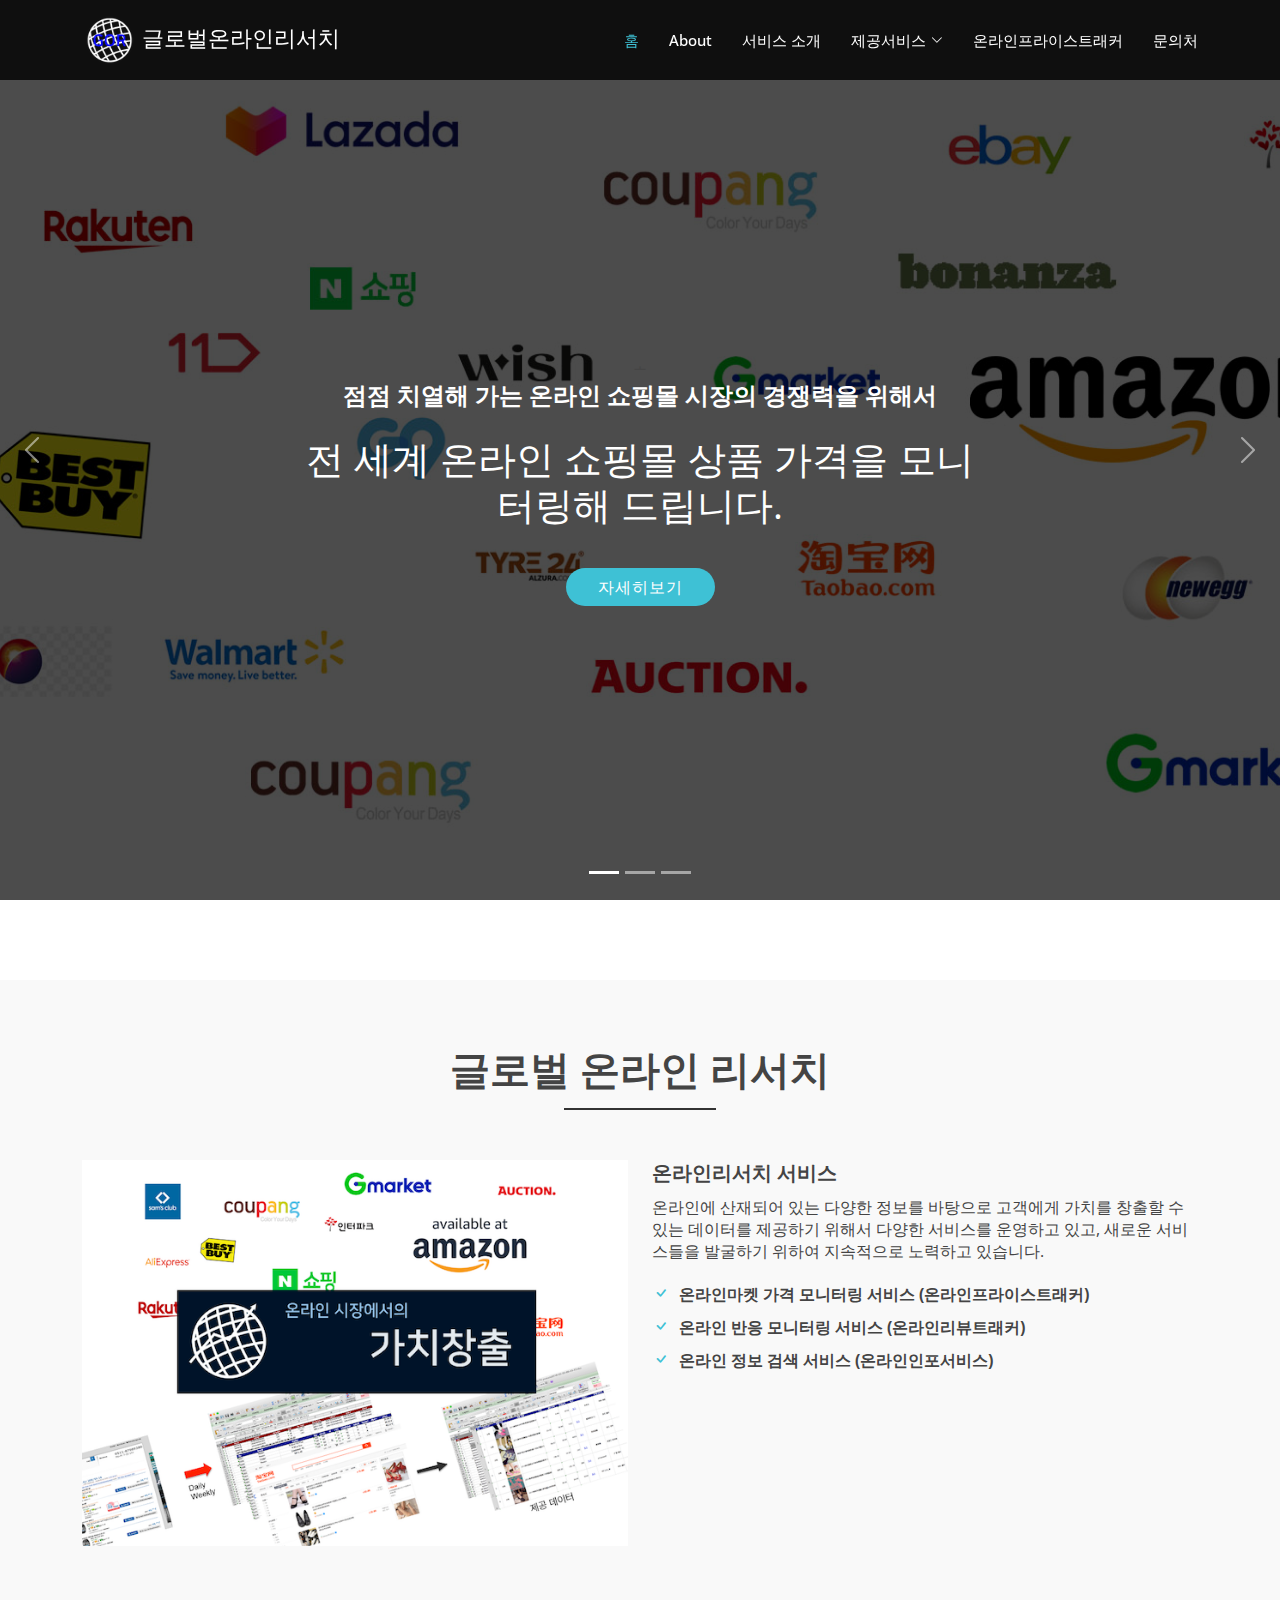
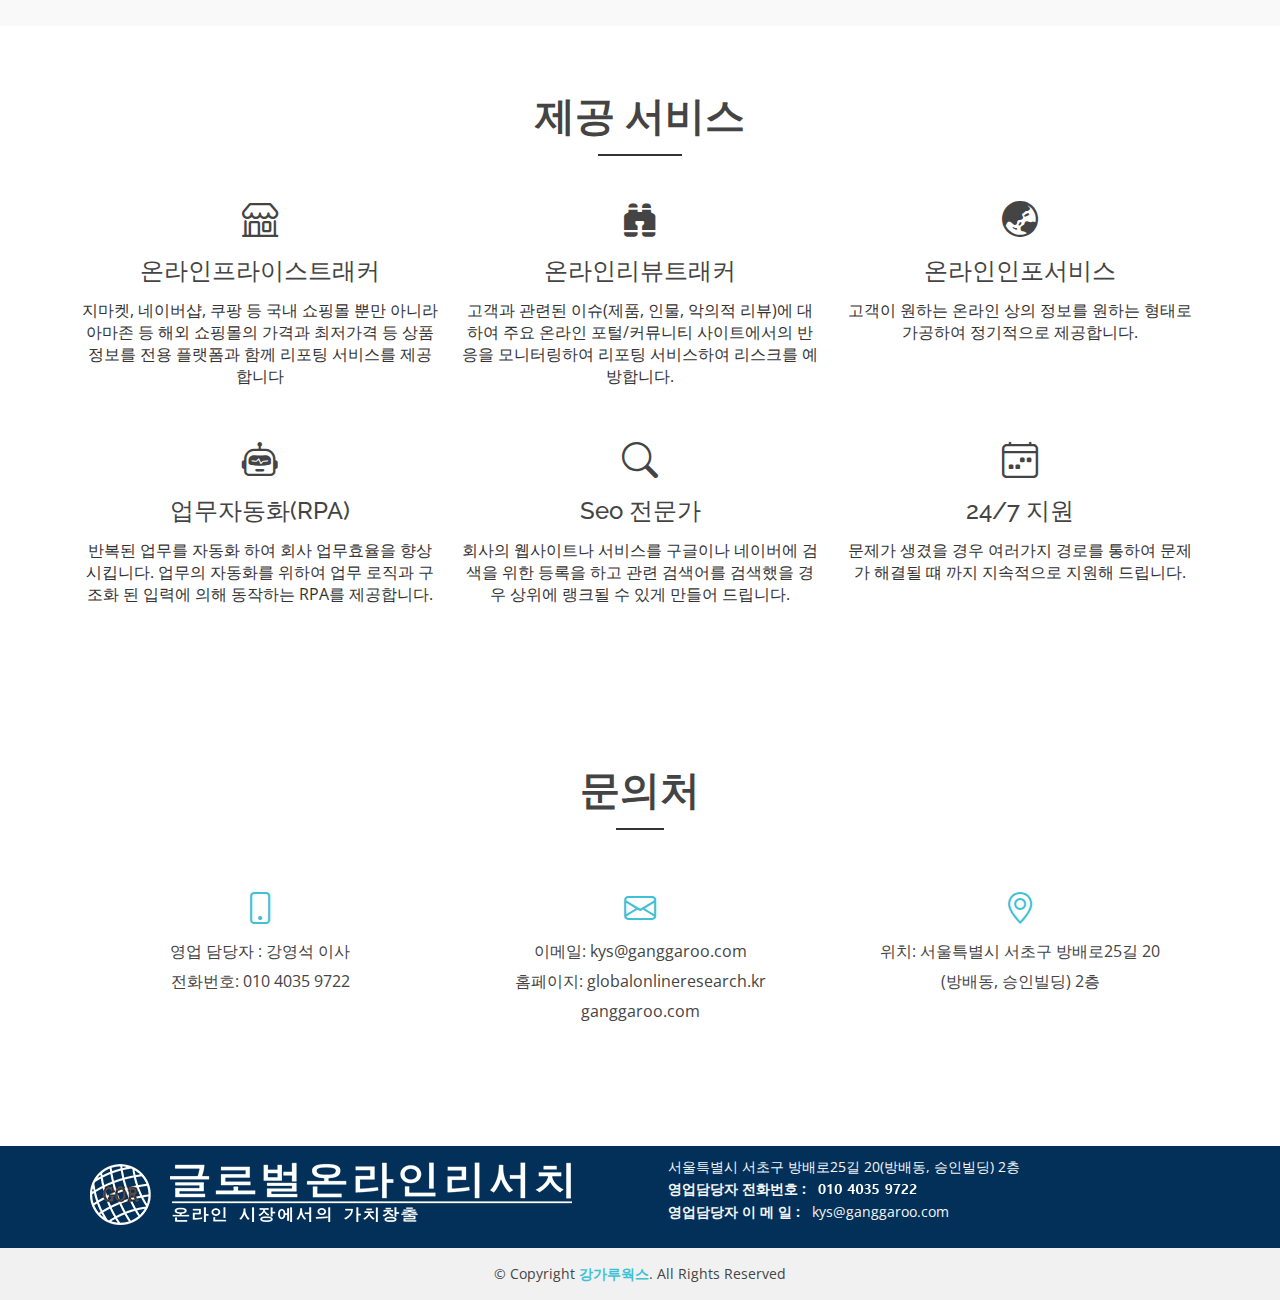
<file: index.html>
<!DOCTYPE html>
<html lang="ko">

<head>
  <!-- Google tag (gtag.js) -->
  <script async src="https://www.googletagmanager.com/gtag/js?id=G-XHND3W2D3D"></script>
  <script>
    window.dataLayer = window.dataLayer || [];
    function gtag(){dataLayer.push(arguments);}
    gtag('js', new Date());

    gtag('config', 'G-XHND3W2D3D');
  </script>
  <meta charset="utf-8">
  <meta content="width=device-width, initial-scale=1.0" name="viewport">

  <title>글로벌온라인리서치</title>
  <meta name="description" content="전세계 온라인 가격조사, 온라인마켓 가격 모니터링, 타겟 온라인 모니터링, 타겟 온라인 정보조사 - 저렴한 서비스비용으로 최고의 효과를 누리세요!">
  <meta name="keywords" content="최고의 온라인 가격조사 , 온라인마켓 가격 모니터링, MAP 모니터링, 온라인 정보조사, MAP 모니터링">
  <link rel="canonical" href="https://globalonlineresearch.kr">
  <meta property="og:type" content="website">
  <meta property="og:title" content="글로벌온라인리서치">
  <meta property="og:keywords" content="최고의 온라인 가격조사 , 온라인마켓 가격 모니터링, 온라인 정보조사, MAP 모니터링">
  <meta property="og:description" content="전세계 온라인 가격조사, MAP 모니터링,  쇼핑몰 타겟 상품 가격조사, 타겟 온라인 모니터링, 타겟 온라인 정보조사 - 저럼한 서비스비용으로 최고의 효과를 누리세요!">
  <meta property="og:url" content="https://globalonlineresearch.kr">
  <meta name="naver-site-verification" content="19487d06e6c7a867652e854d028de98a07cc8a26" />

  <!-- Favicons -->
  <link href="assetsNew/img/favicon.ico" rel="icon">
  <link href="assetsNew/img/apple-touch-icon.png" rel="apple-touch-icon">

  <!-- Google Fonts -->
  <link href="https://fonts.googleapis.com/css?family=Open+Sans:300,400,400i,600,700|Raleway:300,400,400i,500,500i,700,800,900" rel="stylesheet">

  <!-- Vendor CSS Files -->
  <link href="assetsNew/vendor/animate.css/animate.min.css" rel="stylesheet">
  <link href="assetsNew/vendor/bootstrap/css/bootstrap.min.css" rel="stylesheet">
  <link href="assetsNew/vendor/bootstrap-icons/bootstrap-icons.css" rel="stylesheet">
  <link href="assetsNew/vendor/boxicons/css/boxicons.min.css" rel="stylesheet">
  <link href="assetsNew/vendor/glightbox/css/glightbox.min.css" rel="stylesheet">
  <link href="assetsNew/vendor/swiper/swiper-bundle.min.css" rel="stylesheet">

  <!-- Template Main CSS File -->
  <link href="assetsNew/css/style.css" rel="stylesheet">
  <link href="assetsNew/css/gor.css" rel="stylesheet">
  <script src="https://developers.kakao.com/sdk/js/kakao.js"></script>
  <script>
    // SDK를 초기화 합니다. 사용할 앱의 JavaScript 키를 설정해 주세요.
    Kakao.init('31d4530626ce9cb01cc54f9d7590ed7a');

    // SDK 초기화 여부를 판단합니다.
    console.log(Kakao.isInitialized());
  </script>

  <!-- =======================================================
  * Template Name: eBusiness
  * Updated: Mar 10 2023 with Bootstrap v5.2.3
  * Template URL: https://bootstrapmade.com/ebusiness-bootstrap-corporate-template/
  * Author: BootstrapMade.com
  * License: https://bootstrapmade.com/license/
  ======================================================== -->
</head>

<body>

  <!-- ======= Header ======= -->
  <header id="header" class="fixed-top d-flex align-items-center">
    <div class="container d-flex justify-content-between">

      <div class="logo">
        <a href="index.html"><img src="assetsNew/img/header-logo-white.png" alt="글로벌온라인리서치" class="img-fluid"><spna>글로벌온라인리서치</spna></a>
        <!-- Uncomment below if you prefer to use an image logo -->
        <!-- <a href="index.html"><img src="assets/img/logo.png" alt="" class="img-fluid"></a>-->
      </div>

      <nav id="navbar" class="navbar">
        <ul>
          <li><a class="nav-link scrollto active" href="#hero">홈</a></li>
          <li><a class="nav-link scrollto" href="#about">About</a></li>
          <li><a class="nav-link scrollto" href="#services">서비스 소개</a></li>
          <li class="dropdown"><a href=""><span>제공서비스</span> <i class="bi bi-chevron-down"></i></a>
            <ul>
              <li><a href="online-price-tracker.html">온라인프라이스트래커(OPT)</a></li>
              <li><a href="online-review-tracker.html">온라인리뷰트래커(ORT)</a></li>
              <li><a href="online-info-service.html">온라인인포서비스(OIS)</a></li>
            </ul>
          </li>
          <li><a href="online-price-tracker.html">온라인프라이스트래커</a></li>
          <!--<li><a class="nav-link scrollto" href="#blog">블로그</a></li>-->
          <li><a class="nav-link scrollto" href="#contact">문의처</a></li>
        </ul>
        <i class="bi bi-list mobile-nav-toggle"></i>
      </nav><!-- .navbar -->

    </div>
  </header>
  <!-- End Header -->
  <!-- kakaotalk  start -->
  <div class="kakaotalk-chat" id="create-channel-chat-button"></div>
  <script type="text/javascript">
    Kakao.Channel.createChatButton({
      container: '#create-channel-chat-button',
      channelPublicId: '_svCMK',
    })
  </script>
  <!-- ======= hero Section ======= -->
  <section id="hero">
    <div class="hero-container">
      <div id="heroCarousel" class="carousel slide carousel-fade" data-bs-ride="carousel" data-bs-interval="5000">

        <ol id="hero-carousel-indicators" class="carousel-indicators"></ol>

        <div class="carousel-inner" role="listbox">

          <div class="carousel-item active" style="background-image: url(assetsNew/img/hero-carousel/home-opt.jpg);background-size: auto 100%">
            <div class="carousel-container">
              <div class="container">ㅗ
                <h2 class="animate__animated animate__fadeInDown">점점 치열해 가는 온라인 쇼핑몰 시장의 경쟁력을 위해서</h2>
                <p class="animate__animated animate__fadeInUp">전 세계 온라인 쇼핑몰 상품 가격을 모니터링해 드립니다.</p>
                <a href="online-price-tracker.html" class="btn-get-started scrollto animate__animated animate__fadeInUp">자세히보기</a>
              </div>
            </div>
          </div>

          <div class="carousel-item" style="background-image: url(assetsNew/img/hero-carousel/home-rpt.jpg)">
            <div class="carousel-container">
              <div class="container">
                <h2 class="animate__animated animate__fadeInDown">앞으로 발생할 사건, 사고등 리스크를 사전에 차단하기 위해서</h2>
                <p class="animate__animated animate__fadeInUp">주요 사이트에서 고객과 관련된 이슈를 모니터링 해드립니다.</p>
                <a href="online-review-tracker.html" class="btn-get-started scrollto animate__animated animate__fadeInUp">자세히보기</a>
              </div>
            </div>
          </div>

          <div class="carousel-item" style="background-image: url(assetsNew/img/hero-carousel/home-oit.jpg);background-size: cover;background-position: center;">
            <div class="carousel-container">
              <div class="container">
                <h2 class="animate__animated animate__fadeInDown">다양한 정보의 보물창고 온라인 세계</h2>
                <p class="animate__animated animate__fadeInUp">고객이 원하는 온라인 상의 정보를 찾아서 서비스 합니다.</p>
                <a href="online-info-service.html" class="btn-get-started scrollto animate__animated animate__fadeInUp">자세히보기</a>
              </div>
            </div>
          </div>

        </div>

        <a class="carousel-control-prev" href="#heroCarousel" role="button" data-bs-slide="prev">
          <span class="carousel-control-prev-icon bi bi-chevron-left" aria-hidden="true"></span>
        </a>

        <a class="carousel-control-next" href="#heroCarousel" role="button" data-bs-slide="next">
          <span class="carousel-control-next-icon bi bi-chevron-right" aria-hidden="true"></span>
        </a>

      </div>
    </div>
  </section>
  <!-- End Hero Section -->

  <main id="main">

    <!-- ======= About Section ======= -->
    <div id="about" class="about-area area-padding">
      <div class="container">
        <div class="row">
          <div class="col-md-12 col-sm-12 col-xs-12">
            <div class="section-headline text-center">
              <h2>글로벌 온라인 리서치</h2>
            </div>
          </div>
        </div>
        <div class="row">
          <!-- single-well start-->
          <div class="col-md-6 col-sm-6 col-xs-12">
            <div class="well-left">
              <div class="single-well">
                <a href="#">
                  <img src="assetsNew/img/about/gang-go.png" alt="온라인 리서치 서비스">
                </a>
              </div>
            </div>
          </div>
          <!-- single-well end-->
          <div class="col-md-6 col-sm-6 col-xs-12ㅗ>
            <div class="well-middle">
              <div class="single-well">
                <a href="#">
                  <h4 class="sec-head">온라인리서치 서비스</h4>
                </a>
                <p style="font-size: medium">
                  온라인에 산재되어 있는 다양한 정보를 바탕으로 고객에게 가치를 창출할 수 있는 데이터를 제공하기 위해서 다양한 서비스를 운영하고 있고, 새로운 서비스들을 발굴하기 위하여 지속적으로 노력하고 있습니다.
                </p>
                <ul style="font-size: medium;font-weight: bold;">
                  <li>
                    <i class="bi bi-check"></i> 온라인마켓 가격 모니터링 서비스&nbsp;(온라인프라이스트래커)
                  </li>
                  <li>
                    <i class="bi bi-check"></i> 온라인 반응 모니터링 서비스&nbsp;(온라인리뷰트래커)
                  </li>
                  <li>
                    <i class="bi bi-check"></i> 온라인 정보 검색 서비스&nbsp;(온라인인포서비스)
                  </li>
                </ul>
              </div>
            </div>
          </div>
          <!-- End col-->
        </div>
      </div>
    </div><!-- End About Section -->

    <!-- ======= Services Section ======= -->
    <div id="services" class="services-area area-padding">
      <div class="container">
        <div class="row">
          <div class="col-md-12 col-sm-12 col-xs-12">
            <div class="section-headline services-head text-center">
              <h2>제공 서비스</h2>
            </div>
          </div>
        </div>
        <div class="row text-center">
          <!-- Start Left services -->
          <div class="col-md-4 col-sm-4 col-xs-12">
            <div class="about-move">
              <div class="services-details">
                <div class="single-services">
                  <a class="services-icon" href="#">
                    <i class="bi bi-shop"></i>
                  </a>
                  <h4>온라인프라이스트래커</h4>
                  <p>
                    지마켓, 네이버샵, 쿠팡 등 국내 쇼핑몰 뿐만 아니라 아마존 등 해외 쇼핑몰의 가격과 최저가격 등 상품정보를 전용 플랫폼과 함께 리포팅 서비스를 제공합니다
                  </p>
                </div>
              </div>
              <!-- end about-details -->
            </div>
          </div>
          <div class="col-md-4 col-sm-4 col-xs-12">
            <div class="about-move">
              <div class="services-details">
                <div class="single-services">
                  <a class="services-icon" href="#">
                    <i class="bi bi-binoculars-fill"></i>
                  </a>
                  <h4>온라인리뷰트래커</h4>
                  <p>
                    고객과 관련된 이슈(제품, 인물, 악의적 리뷰)에 대하여 주요 온라인 포털/커뮤니티 사이트에서의 반응을 모니터링하여 리포팅 서비스하여 리스크를 예방합니다.
                  </p>
                </div>
              </div>
              <!-- end about-details -->
            </div>
          </div>
          <div class="col-md-4 col-sm-4 col-xs-12">
            <!-- end col-md-4 -->
            <div class=" about-move">
              <div class="services-details">
                <div class="single-services">
                  <a class="services-icon" href="#">
                    <i class="bi bi-globe-asia-australia"></i>
                  </a>
                  <h4>온라인인포서비스</h4>
                  <p>
                    고객이 원하는 온라인 상의 정보를 원하는 형태로 가공하여 정기적으로 제공합니다.
                  </p>
                </div>
              </div>
              <!-- end about-details -->
            </div>
          </div>
          <div class="col-md-4 col-sm-4 col-xs-12">
            <!-- end col-md-4 -->
            <div class=" about-move">
              <div class="services-details">
                <div class="single-services">
                  <a class="services-icon" href="#">
                    <i class="bi bi-robot"></i>
                  </a>
                  <h4>업무자동화(RPA)</h4>
                  <p>
                    반복된 업무를 자동화 하여 회사 업무효율을 향상 시킵니다. 업무의 자동화를 위하여 업무 로직과 구조화 된 입력에 의해 동작하는 RPA를 제공합니다.
                  </p>
                </div>
              </div>
              <!-- end about-details -->
            </div>
          </div>
          <!-- End Left services -->
          <div class="col-md-4 col-sm-4 col-xs-12">
            <!-- end col-md-4 -->
            <div class=" about-move">
              <div class="services-details">
                <div class="single-services">
                  <a class="services-icon" href="#">
                    <i class="bi bi-search"></i>
                  </a>
                  <h4>Seo 전문가</h4>
                  <p>
                    회사의 웹사이트나 서비스를 구글이나 네이버에 검색을 위한 등록을 하고 관련 검색어를 검색했을 경우 상위에 랭크될 수 있게 만들어 드립니다.
                  </p>
                </div>
              </div>
              <!-- end about-details -->
            </div>
          </div>
          <!-- End Left services -->
          <div class="col-md-4 col-sm-4 col-xs-12">
            <!-- end col-md-4 -->
            <div class=" about-move">
              <div class="services-details">
                <div class="single-services">
                  <a class="services-icon" href="#">
                    <i class="bi bi-calendar4-week"></i>
                  </a>
                  <h4>24/7 지원</h4>
                  <p>
                    문제가 생겼을 경우 여러가지 경로를 통하여 문제가 해결될 떄 까지 지속적으로 지원해 드립니다.
                  </p>
                </div>
              </div>
              <!-- end about-details -->
            </div>
          </div>
        </div>
      </div>
    </div><!-- End Services Section -->

    <!-- ======= Blog Section ======= -->
    <!--
    <div id="blog" class="blog-area">
      <div class="blog-inner area-padding">
        <div class="blog-overly"></div>
        <div class="container ">
          <div class="row">
            <div class="col-md-12 col-sm-12 col-xs-12">
              <div class="section-headline text-center">
                <h2>블로그</h2>
              </div>
            </div>
          </div>
          <div class="row" style="font-size: large;text-align: center">
            <p> 현재 제작 중에 있습니다.</p>
          </div>
        </div>
      </div>
    </div>
    -->
    <!-- End Blog Section -->

    <!-- ======= Contact Section ======= -->
    <div id="contact" class="contact-area">
      <div class="contact-inner area-padding">
        <div class="contact-overly"></div>
        <div class="container ">
          <div class="row">
            <div class="col-md-12 col-sm-12 col-xs-12">
              <div class="section-headline text-center">
                <h2>문의처</h2>
              </div>
            </div>
          </div>
          <div class="row">
            <!-- Start contact icon column -->
            <div class="col-md-4">
              <div class="contact-icon text-center">
                <div class="single-icon">
                  <i class="bi bi-phone"></i>
                  <p>
                    영업 담당자 : 강영석 이사<br>
                    전화번호: 010 4035 9722<br>
                  </p>
                </div>
              </div>
            </div>
            <!-- Start contact icon column -->
            <div class="col-md-4">
              <div class="contact-icon text-center">
                <div class="single-icon">
                  <i class="bi bi-envelope"></i>
                  <p>
                    이메일: kys@ganggaroo.com<br>
                    <span>홈페이지: globalonlineresearch.kr</span><br>
                    <span>ganggaroo.com</span>
                  </p>
                </div>
              </div>
            </div>
            <!-- Start contact icon column -->
            <div class="col-md-4">
              <div class="contact-icon text-center">
                <div class="single-icon">
                  <i class="bi bi-geo-alt"></i>
                  <p>
                    위치: 서울특별시 서초구 방배로25길 20<br>
                    <span>(방배동, 승인빌딩) 2층</span>
                  </p>
                </div>
              </div>
            </div>
          </div>
        </div>
      </div>
    </div><!-- End Contact Section -->

  </main><!-- End #main -->

  <!-- ======= Footer ======= -->
  <footer>
    <div class="footer-area">
      <div class="container">
        <div class="row">
          <div class="col-lg-6 ml-5">
            <img src="assetsNew/img/globalonlineresearch_logo_footer.png" alt="글로번온라인리서치" class="img-fluid mx-auto">
            <br>
          </div>
          <div class="col-lg-6">
            <p style="text-align: left;color: whitesmoke">
              &nbsp;&nbsp;&nbsp;&nbsp;서울특별시 서초구 방배로25길 20(방배동, 승인빌딩) 2층<br>
              &nbsp;&nbsp;&nbsp;&nbsp;<strong>영업담당자 전화번호&nbsp;:</strong>&nbsp;&nbsp;&nbsp;<img src="assetsNew/img/mobile-phone.png" alt="" class="img-fluid"><br>
              &nbsp;&nbsp;&nbsp;&nbsp;<strong>영업담당자 이&nbsp;메 일&nbsp;:</strong>&nbsp;&nbsp;&nbsp;kys@ganggaroo.com<br>
            </p>
          </div>
        </div>
      </div>
    </div>
    <div class="footer-area-bottom">
      <div class="container">
        <div class="row">
          <div class="col-md-12 col-sm-12 col-xs-12">
            <div class="copyright text-center">
              <p>
                &copy; Copyright <strong><a href="https://ganggaroo.com">강가루웍스</a></strong>. All Rights Reserved
              </p>
            </div>
          </div>
        </div>
      </div>
    </div>
  </footer>
  <!-- End  Footer -->

  <div id="preloader"></div>
  <a href="#" class="back-to-top d-flex align-items-center justify-content-center"><i class="bi bi-arrow-up-short"></i></a>

  <!-- Vendor JS Files -->
  <script src="assetsNew/vendor/bootstrap/js/bootstrap.bundle.min.js"></script>
  <script src="assetsNew/vendor/glightbox/js/glightbox.min.js"></script>
  <script src="assetsNew/vendor/isotope-layout/isotope.pkgd.min.js"></script>
  <script src="assetsNew/vendor/swiper/swiper-bundle.min.js"></script>
  <script src="assetsNew/vendor/php-email-form/validate.js"></script>

  <!-- Template Main JS File -->
  <script src="assetsNew/js/main.js"></script>

</body>

</html>
</file>
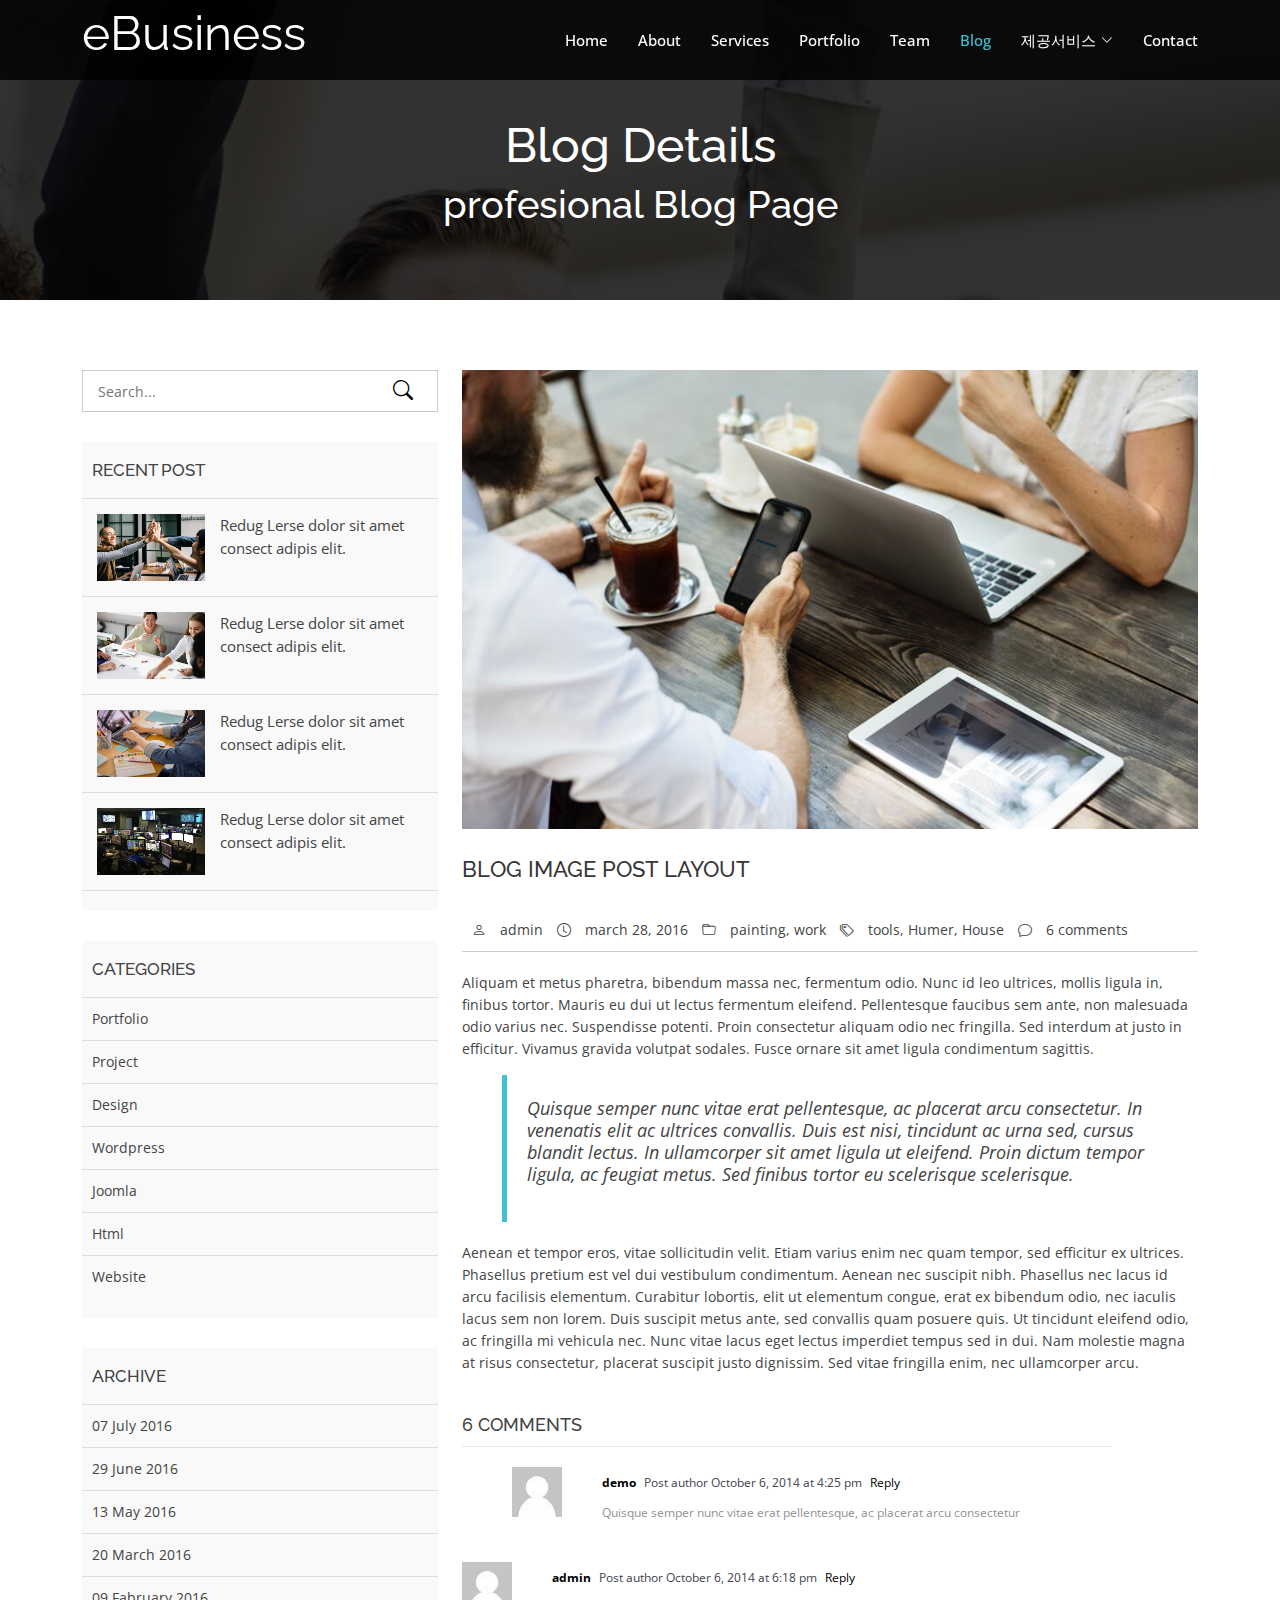
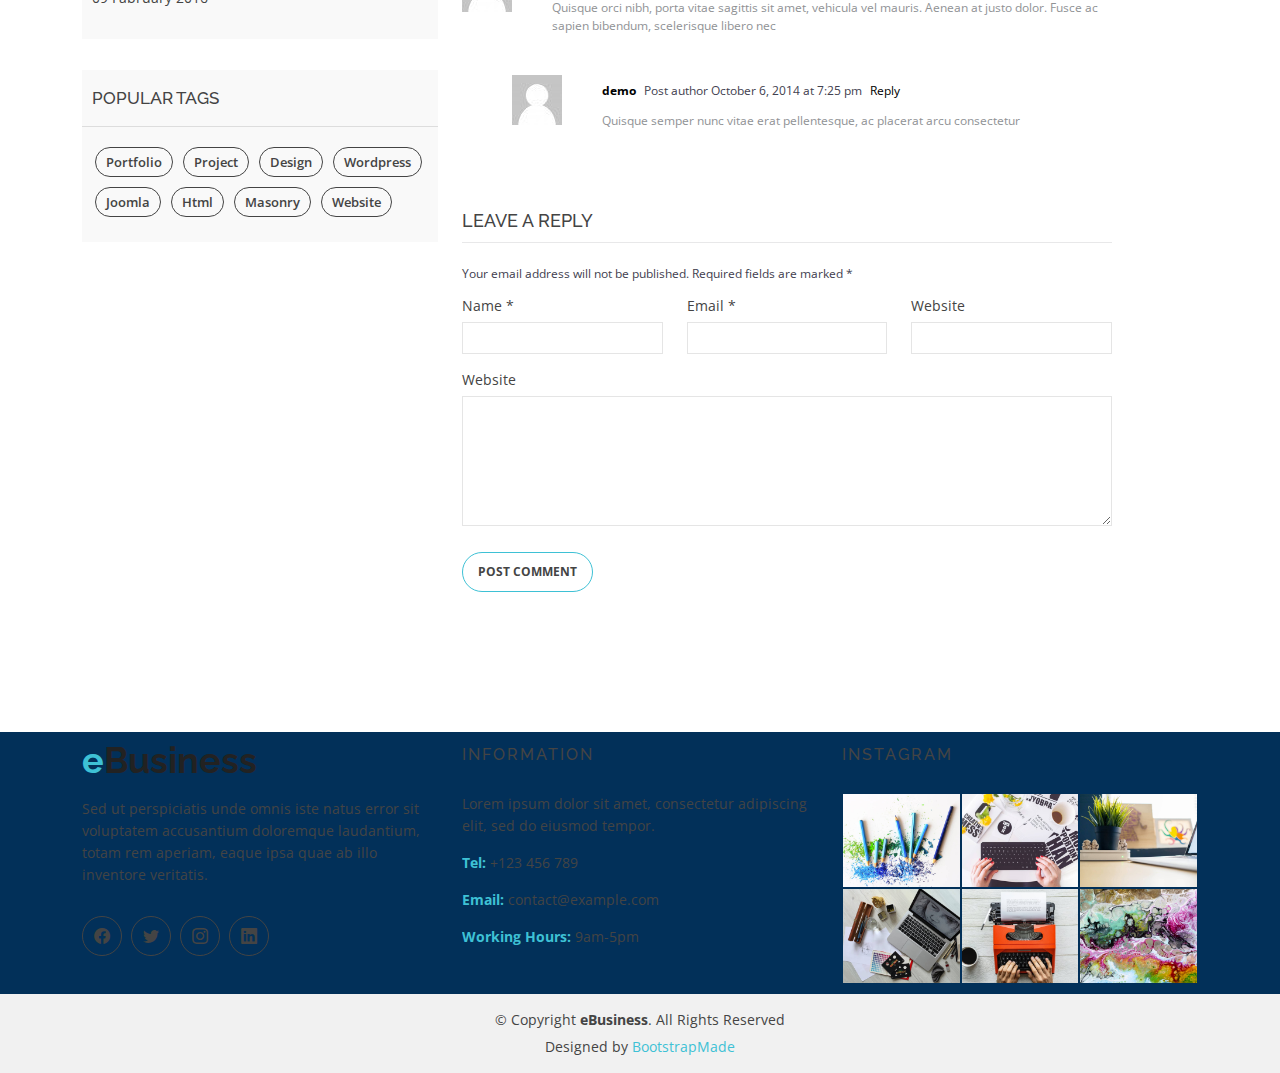
<file: blog-details.html>
<!DOCTYPE html>
<html lang="en">

<head>
  <meta charset="utf-8">
  <meta content="width=device-width, initial-scale=1.0" name="viewport">

  <title>eBusiness Bootstrap Template - Index</title>
  <meta content="" name="description">
  <meta content="" name="keywords">

  <!-- Favicons -->
  <link href="assetsNew/img/favicon.ico" rel="icon">
  <link href="assetsNew/img/apple-touch-icon.png" rel="apple-touch-icon">

  <!-- Google Fonts -->
  <link href="https://fonts.googleapis.com/css?family=Open+Sans:300,400,400i,600,700|Raleway:300,400,400i,500,500i,700,800,900" rel="stylesheet">

  <!-- Vendor CSS Files -->
  <link href="assetsNew/vendor/animate.css/animate.min.css" rel="stylesheet">
  <link href="assetsNew/vendor/bootstrap/css/bootstrap.min.css" rel="stylesheet">
  <link href="assetsNew/vendor/bootstrap-icons/bootstrap-icons.css" rel="stylesheet">
  <link href="assetsNew/vendor/boxicons/css/boxicons.min.css" rel="stylesheet">
  <link href="assetsNew/vendor/glightbox/css/glightbox.min.css" rel="stylesheet">
  <link href="assetsNew/vendor/swiper/swiper-bundle.min.css" rel="stylesheet">

  <!-- Template Main CSS File -->
  <link href="assetsNew/css/style.css" rel="stylesheet">

  <!-- =======================================================
  * Template Name: eBusiness
  * Updated: Mar 10 2023 with Bootstrap v5.2.3
  * Template URL: https://bootstrapmade.com/ebusiness-bootstrap-corporate-template/
  * Author: BootstrapMade.com
  * License: https://bootstrapmade.com/license/
  ======================================================== -->
</head>

<body>

  <!-- ======= Header ======= -->
  <header id="header" class="fixed-top d-flex align-items-center">
    <div class="container d-flex justify-content-between">

      <div class="logo">
        <h1><a href="index.html"><span>e</span>Business</a></h1>
        <!-- Uncomment below if you prefer to use an image logo -->
        <!-- <a href="index.html"><img src="assets/img/logo.png" alt="" class="img-fluid"></a>-->
      </div>

      <nav id="navbar" class="navbar">
        <ul>
          <li><a class="nav-link scrollto " href="#hero">Home</a></li>
          <li><a class="nav-link scrollto" href="#about">About</a></li>
          <li><a class="nav-link scrollto" href="#services">Services</a></li>
          <li><a class="nav-link scrollto" href="#portfolio">Portfolio</a></li>
          <li><a class="nav-link scrollto" href="#team">Team</a></li>
          <li><a class="active" href="online-price-tracker.html">Blog</a></li>
          <li class="dropdown"><a href="#"><span>제공서비스</span> <i class="bi bi-chevron-down"></i></a>
            <ul>
              <li><a href="#">온라인프라이스트래커</a></li>
              <li><a href="#">온라인리뷰트래커</a></li>
              <li><a href="#">온라인인포트래커</a></li>
            </ul>
          </li>
          <li><a class="nav-link scrollto" href="#contact">Contact</a></li>
        </ul>
        <i class="bi bi-list mobile-nav-toggle"></i>
      </nav><!-- .navbar -->

    </div>
  </header><!-- End Header -->

  <main id="main">

    <!-- ======= Blog Header ======= -->
    <div class="header-bg page-area">
      <div class="container position-relative">
        <div class="row">
          <div class="col-md-12 col-sm-12 col-xs-12">
            <div class="slider-content text-center">
              <div class="header-bottom">
                <div class="layer2">
                  <h1 class="title2">Blog Details </h1>
                </div>
                <div class="layer3">
                  <h2 class="title3">profesional Blog Page</h2>
                </div>
              </div>
            </div>
          </div>
        </div>
      </div>
    </div><!-- End Blog Header -->

    <!-- ======= Blog Page ======= -->
    <div class="blog-page area-padding">
      <div class="container">
        <div class="row">
          <div class="col-lg-4 col-md-4">
            <div class="page-head-blog">
              <div class="single-blog-page">
                <!-- search option start -->
                <form action="#">
                  <div class="search-option">
                    <input type="text" placeholder="Search...">
                    <button class="button" type="submit">
                      <i class="bi bi-search"></i>
                    </button>
                  </div>
                </form>
                <!-- search option end -->
              </div>
              <div class="single-blog-page">
                <!-- recent start -->
                <div class="left-blog">
                  <h4>recent post</h4>
                  <div class="recent-post">
                    <!-- start single post -->
                    <div class="recent-single-post">
                      <div class="post-img">
                        <a href="#">
                          <img src="assetsNew/img/blog/1.jpg" alt="">
                        </a>
                      </div>
                      <div class="pst-content">
                        <p><a href="#"> Redug Lerse dolor sit amet consect adipis elit.</a></p>
                      </div>
                    </div>
                    <!-- End single post -->
                    <!-- start single post -->
                    <div class="recent-single-post">
                      <div class="post-img">
                        <a href="#">
                          <img src="assetsNew/img/blog/2.jpg" alt="">
                        </a>
                      </div>
                      <div class="pst-content">
                        <p><a href="#"> Redug Lerse dolor sit amet consect adipis elit.</a></p>
                      </div>
                    </div>
                    <!-- End single post -->
                    <!-- start single post -->
                    <div class="recent-single-post">
                      <div class="post-img">
                        <a href="#">
                          <img src="assetsNew/img/blog/3.jpg" alt="">
                        </a>
                      </div>
                      <div class="pst-content">
                        <p><a href="#"> Redug Lerse dolor sit amet consect adipis elit.</a></p>
                      </div>
                    </div>
                    <!-- End single post -->
                    <!-- start single post -->
                    <div class="recent-single-post">
                      <div class="post-img">
                        <a href="#">
                          <img src="assetsNew/img/blog/4.jpg" alt="">
                        </a>
                      </div>
                      <div class="pst-content">
                        <p><a href="#"> Redug Lerse dolor sit amet consect adipis elit.</a></p>
                      </div>
                    </div>
                    <!-- End single post -->
                  </div>
                </div>
                <!-- recent end -->
              </div>
              <div class="single-blog-page">
                <div class="left-blog">
                  <h4>categories</h4>
                  <ul>
                    <li>
                      <a href="#">Portfolio</a>
                    </li>
                    <li>
                      <a href="#">Project</a>
                    </li>
                    <li>
                      <a href="#">Design</a>
                    </li>
                    <li>
                      <a href="#">wordpress</a>
                    </li>
                    <li>
                      <a href="#">Joomla</a>
                    </li>
                    <li>
                      <a href="#">Html</a>
                    </li>
                    <li>
                      <a href="#">Website</a>
                    </li>
                  </ul>
                </div>
              </div>
              <div class="single-blog-page">
                <div class="left-blog">
                  <h4>archive</h4>
                  <ul>
                    <li>
                      <a href="#">07 July 2016</a>
                    </li>
                    <li>
                      <a href="#">29 June 2016</a>
                    </li>
                    <li>
                      <a href="#">13 May 2016</a>
                    </li>
                    <li>
                      <a href="#">20 March 2016</a>
                    </li>
                    <li>
                      <a href="#">09 Fabruary 2016</a>
                    </li>
                  </ul>
                </div>
              </div>
              <div class="single-blog-page">
                <div class="left-tags blog-tags">
                  <div class="popular-tag left-side-tags left-blog">
                    <h4>popular tags</h4>
                    <ul>
                      <li>
                        <a href="#">Portfolio</a>
                      </li>
                      <li>
                        <a href="#">Project</a>
                      </li>
                      <li>
                        <a href="#">Design</a>
                      </li>
                      <li>
                        <a href="#">wordpress</a>
                      </li>
                      <li>
                        <a href="#">Joomla</a>
                      </li>
                      <li>
                        <a href="#">Html</a>
                      </li>
                      <li>
                        <a href="#">Masonry</a>
                      </li>
                      <li>
                        <a href="#">Website</a>
                      </li>
                    </ul>
                  </div>
                </div>
              </div>
            </div>
          </div>
          <!-- End left sidebar -->
          <!-- Start single blog -->
          <div class="col-md-8 col-sm-8 col-xs-12">
            <div class="row">
              <div class="col-md-12 col-sm-12 col-xs-12">
                <!-- single-blog start -->
                <article class="blog-post-wrapper">
                  <div class="post-thumbnail">
                    <img src="assetsNew/img/blog/6.jpg" alt="" />
                  </div>
                  <div class="post-information">
                    <h2>Blog image post layout</h2>
                    <div class="entry-meta">
                      <span class="author-meta"><i class="bi bi-person"></i> <a href="#">admin</a></span>
                      <span><i class="bi bi-clock"></i> march 28, 2016</span>
                      <span class="tag-meta">
                        <i class="bi bi-folder"></i>
                        <a href="#">painting</a>,
                        <a href="#">work</a>
                      </span>
                      <span>
                        <i class="bi bi-tags"></i>
                        <a href="#">tools</a>,
                        <a href="#"> Humer</a>,
                        <a href="#">House</a>
                      </span>
                      <span><i class="bi bi-chat"></i> <a href="#">6 comments</a></span>
                    </div>
                    <div class="entry-content">
                      <p>Aliquam et metus pharetra, bibendum massa nec, fermentum odio. Nunc id leo ultrices, mollis ligula in, finibus tortor. Mauris eu dui ut lectus fermentum eleifend. Pellentesque faucibus sem ante, non malesuada odio varius nec. Suspendisse
                        potenti. Proin consectetur aliquam odio nec fringilla. Sed interdum at justo in efficitur. Vivamus gravida volutpat sodales. Fusce ornare sit amet ligula condimentum sagittis.</p>
                      <blockquote>
                        <p>Quisque semper nunc vitae erat pellentesque, ac placerat arcu consectetur. In venenatis elit ac ultrices convallis. Duis est nisi, tincidunt ac urna sed, cursus blandit lectus. In ullamcorper sit amet ligula ut eleifend. Proin dictum
                          tempor ligula, ac feugiat metus. Sed finibus tortor eu scelerisque scelerisque.</p>
                      </blockquote>
                      <p>Aenean et tempor eros, vitae sollicitudin velit. Etiam varius enim nec quam tempor, sed efficitur ex ultrices. Phasellus pretium est vel dui vestibulum condimentum. Aenean nec suscipit nibh. Phasellus nec lacus id arcu facilisis elementum.
                        Curabitur lobortis, elit ut elementum congue, erat ex bibendum odio, nec iaculis lacus sem non lorem. Duis suscipit metus ante, sed convallis quam posuere quis. Ut tincidunt eleifend odio, ac fringilla mi vehicula nec. Nunc vitae
                        lacus eget lectus imperdiet tempus sed in dui. Nam molestie magna at risus consectetur, placerat suscipit justo dignissim. Sed vitae fringilla enim, nec ullamcorper arcu.</p>
                    </div>
                  </div>
                </article>
                <div class="clear"></div>
                <div class="single-post-comments">
                  <div class="comments-area">
                    <div class="comments-heading">
                      <h3>6 comments</h3>
                    </div>
                    <div class="comments-list">
                      <ul>
                        <li class="threaded-comments">
                          <div class="comments-details">
                            <div class="comments-list-img">
                              <img src="assetsNew/img/blog/b02.jpg" alt="post-author">
                            </div>
                            <div class="comments-content-wrap">
                              <span>
                                <b><a href="#">demo</a></b>
                                Post author
                                <span class="post-time">October 6, 2014 at 4:25 pm</span>
                                <a href="#">Reply</a>
                              </span>
                              <p>Quisque semper nunc vitae erat pellentesque, ac placerat arcu consectetur</p>
                            </div>
                          </div>
                        </li>
                        <li>
                          <div class="comments-details">
                            <div class="comments-list-img">
                              <img src="assetsNew/img/blog/b02.jpg" alt="post-author">
                            </div>
                            <div class="comments-content-wrap">
                              <span>
                                <b><a href="#">admin</a></b>
                                Post author
                                <span class="post-time">October 6, 2014 at 6:18 pm </span>
                                <a href="#">Reply</a>
                              </span>
                              <p>Quisque orci nibh, porta vitae sagittis sit amet, vehicula vel mauris. Aenean at justo dolor. Fusce ac sapien bibendum, scelerisque libero nec</p>
                            </div>
                          </div>
                        </li>
                        <li class="threaded-comments">
                          <div class="comments-details">
                            <div class="comments-list-img">
                              <img src="assetsNew/img/blog/b02.jpg" alt="post-author">
                            </div>
                            <div class="comments-content-wrap">
                              <span>
                                <b><a href="#">demo</a></b>
                                Post author
                                <span class="post-time">October 6, 2014 at 7:25 pm</span>
                                <a href="#">Reply</a>
                              </span>
                              <p>Quisque semper nunc vitae erat pellentesque, ac placerat arcu consectetur</p>
                            </div>
                          </div>
                        </li>
                      </ul>
                    </div>
                  </div>
                  <div class="comment-respond">
                    <h3 class="comment-reply-title">Leave a Reply </h3>
                    <span class="email-notes">Your email address will not be published. Required fields are marked *</span>
                    <form action="#">
                      <div class="row">
                        <div class="col-lg-4 col-md-4">
                          <p>Name *</p>
                          <input type="text" />
                        </div>
                        <div class="col-lg-4 col-md-4">
                          <p>Email *</p>
                          <input type="email" />
                        </div>
                        <div class="col-lg-4 col-md-4">
                          <p>Website</p>
                          <input type="text" />
                        </div>
                        <div class="col-lg-12 col-md-12 col-sm-12 comment-form-comment">
                          <p>Website</p>
                          <textarea id="message-box" cols="30" rows="10"></textarea>
                          <input type="submit" value="Post Comment" />
                        </div>
                      </div>
                    </form>
                  </div>
                </div>
                <!-- single-blog end -->
              </div>
            </div>
          </div>
        </div>
      </div>
    </div><!-- End Blog Page -->

  </main><!-- End #main -->

  <!-- ======= Footer ======= -->
  <footer>
    <div class="footer-area">
      <div class="container">
        <div class="row">
          <div class="col-md-4">
            <div class="footer-content">
              <div class="footer-head">
                <div class="footer-logo">
                  <h2><span>e</span>Business</h2>
                </div>

                <p>Sed ut perspiciatis unde omnis iste natus error sit voluptatem accusantium doloremque laudantium, totam rem aperiam, eaque ipsa quae ab illo inventore veritatis.</p>
                <div class="footer-icons">
                  <ul>
                    <li>
                      <a href="#"><i class="bi bi-facebook"></i></a>
                    </li>
                    <li>
                      <a href="#"><i class="bi bi-twitter"></i></a>
                    </li>
                    <li>
                      <a href="#"><i class="bi bi-instagram"></i></a>
                    </li>
                    <li>
                      <a href="#"><i class="bi bi-linkedin"></i></a>
                    </li>
                  </ul>
                </div>
              </div>
            </div>
          </div>
          <!-- end single footer -->
          <div class="col-md-4">
            <div class="footer-content">
              <div class="footer-head">
                <h4>information</h4>
                <p>
                  Lorem ipsum dolor sit amet, consectetur adipiscing elit, sed do eiusmod tempor.
                </p>
                <div class="footer-contacts">
                  <p><span>Tel:</span> +123 456 789</p>
                  <p><span>Email:</span> contact@example.com</p>
                  <p><span>Working Hours:</span> 9am-5pm</p>
                </div>
              </div>
            </div>
          </div>
          <!-- end single footer -->
          <div class="col-md-4">
            <div class="footer-content">
              <div class="footer-head">
                <h4>Instagram</h4>
                <div class="flicker-img">
                  <a href="#"><img src="assetsNew/img/portfolio/1.jpg" alt=""></a>
                  <a href="#"><img src="assetsNew/img/portfolio/2.jpg" alt=""></a>
                  <a href="#"><img src="assetsNew/img/portfolio/3.jpg" alt=""></a>
                  <a href="#"><img src="assetsNew/img/portfolio/4.jpg" alt=""></a>
                  <a href="#"><img src="assetsNew/img/portfolio/5.jpg" alt=""></a>
                  <a href="#"><img src="assetsNew/img/portfolio/6.jpg" alt=""></a>
                </div>
              </div>
            </div>
          </div>
        </div>
      </div>
    </div>
    <div class="footer-area-bottom">
      <div class="container">
        <div class="row">
          <div class="col-md-12 col-sm-12 col-xs-12">
            <div class="copyright text-center">
              <p>
                &copy; Copyright <strong>eBusiness</strong>. All Rights Reserved
              </p>
            </div>
            <div class="credits">
              <!--
              All the links in the footer should remain intact.
              You can delete the links only if you purchased the pro version.
              Licensing information: https://bootstrapmade.com/license/
              Purchase the pro version with working PHP/AJAX contact form: https://bootstrapmade.com/buy/?theme=eBusiness
            -->
              Designed by <a href="https://bootstrapmade.com/">BootstrapMade</a>
            </div>
          </div>
        </div>
      </div>
    </div>
  </footer><!-- End  Footer -->

  <div id="preloader"></div>
  <a href="#" class="back-to-top d-flex align-items-center justify-content-center"><i class="bi bi-arrow-up-short"></i></a>

  <!-- Vendor JS Files -->
  <script src="assetsNew/vendor/bootstrap/js/bootstrap.bundle.min.js"></script>
  <script src="assetsNew/vendor/glightbox/js/glightbox.min.js"></script>
  <script src="assetsNew/vendor/isotope-layout/isotope.pkgd.min.js"></script>
  <script src="assetsNew/vendor/swiper/swiper-bundle.min.js"></script>
  <script src="assetsNew/vendor/php-email-form/validate.js"></script>

  <!-- Template Main JS File -->
  <script src="assetsNew/js/main.js"></script>

</body>

</html>
</file>
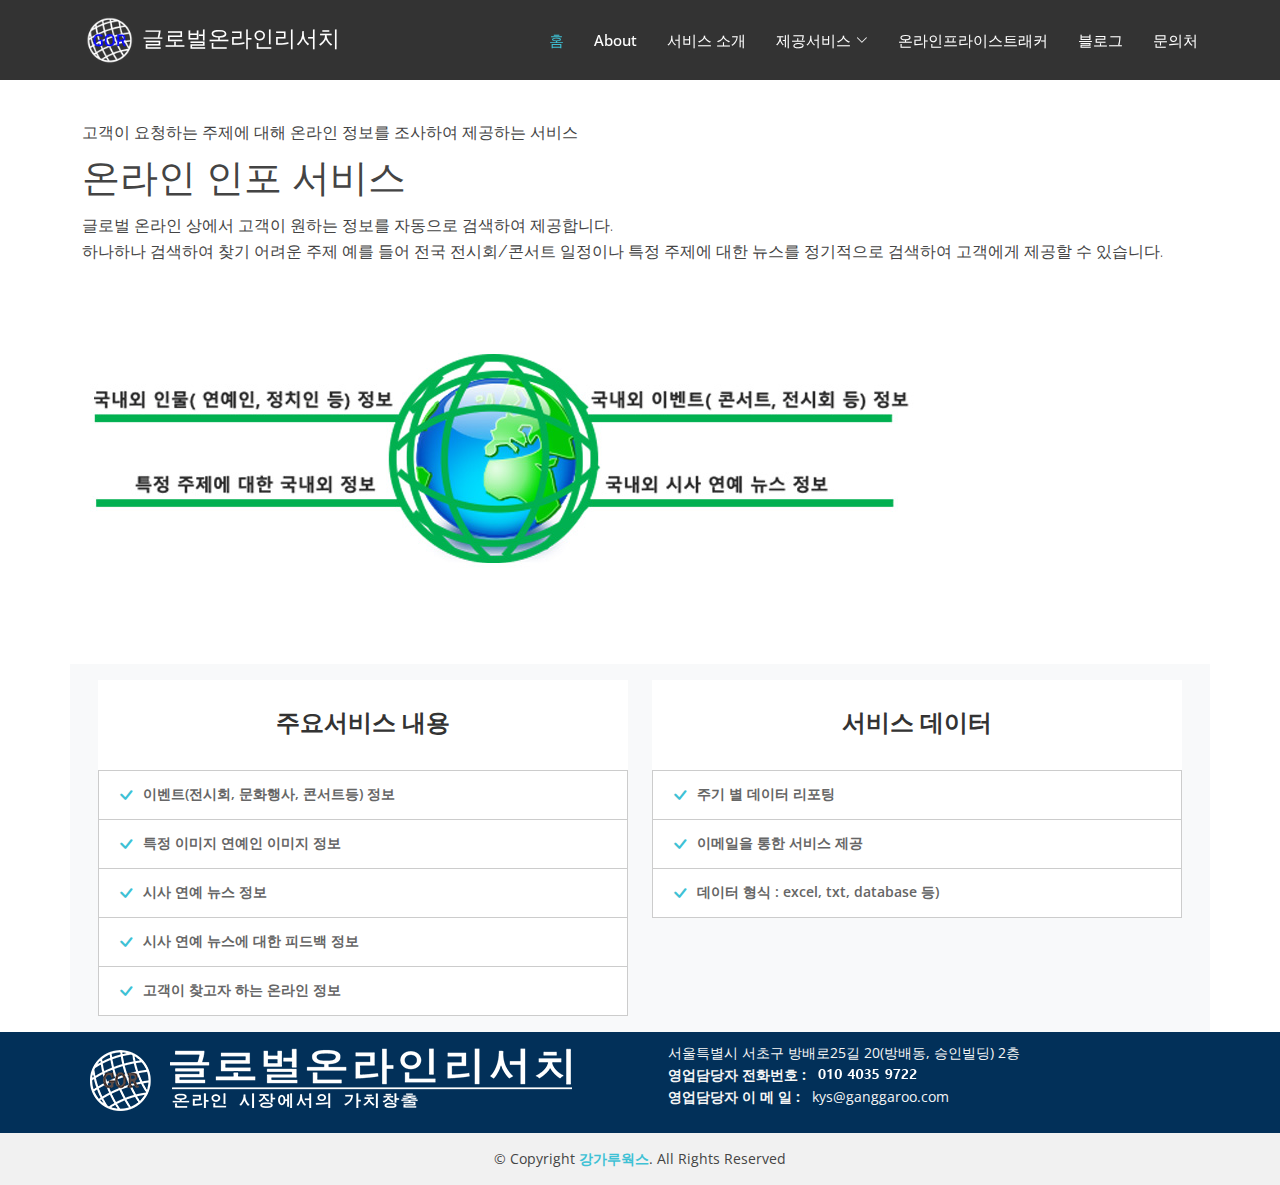
<file: online-info-service.html>
<!DOCTYPE html>
<html lang="en">

<head>
  <!-- Google tag (gtag.js) -->
  <script async src="https://www.googletagmanager.com/gtag/js?id=G-XHND3W2D3D"></script>
  <script>
    window.dataLayer = window.dataLayer || [];
    function gtag(){dataLayer.push(arguments);}
    gtag('js', new Date());

    gtag('config', 'G-XHND3W2D3D');
  </script>
  <meta charset="utf-8">
  <meta content="width=device-width, initial-scale=1.0" name="viewport">

  <title>온라인인포서비스</title>
  <meta name="description" content="고객이 요청하는 주제에 대해 온라인 정보를 조사하여 제공하는 서비스  - 언제든지 문의 바랍니다!">
  <meta name="keywords" content="이벤트(전시회, 문화행사, 콘서트등) 정보, 특정 이미지 연예인 이미지 정보, 시사 연예 뉴스 정보, 시사 연예 뉴스에 대한 피드백 정보 ,고객이 찾고자 하는 온라인 정보">
  <link rel="canonical" href="https://globalonlineresearch.kr/online-info-service.html">
  <meta property="og:type" content="website">
  <meta property="og:title" content="온라인 고객요청 조사">
  <meta property="og:keywords" content="이벤트(전시회, 문화행사, 콘서트등) 정보, 특정 이미지 연예인 이미지 정보, 시사 연예 뉴스 정보, 시사 연예 뉴스에 대한 피드백 정보 ,고객이 찾고자 하는 온라인 정보">
  <meta property="og:description" content="고객이 요청하는 주제에 대해 온라인 정보를 조사하여 제공하는 서비스  - 언제든지 문의 바랍니다!">
  <meta property="og:url" content="https://globalonlineresearch.kr/online-info-service.html">

  <!-- Favicons -->
  <link href="assetsNew/img/favicon.ico" rel="icon">
  <link href="assetsNew/img/apple-touch-icon.png" rel="apple-touch-icon">

  <!-- Google Fonts -->
  <link href="https://fonts.googleapis.com/css?family=Open+Sans:300,400,400i,600,700|Raleway:300,400,400i,500,500i,700,800,900" rel="stylesheet">

  <!-- Vendor CSS Files -->
  <link href="assetsNew/vendor/animate.css/animate.min.css" rel="stylesheet">
  <link href="assetsNew/vendor/bootstrap/css/bootstrap.min.css" rel="stylesheet">
  <link href="assetsNew/vendor/bootstrap-icons/bootstrap-icons.css" rel="stylesheet">
  <link href="assetsNew/vendor/boxicons/css/boxicons.min.css" rel="stylesheet">
  <link href="assetsNew/vendor/glightbox/css/glightbox.min.css" rel="stylesheet">
  <link href="assetsNew/vendor/swiper/swiper-bundle.min.css" rel="stylesheet">

  <!-- Template Main CSS File -->
  <link href="assetsNew/css/style.css" rel="stylesheet">
  <link href="assetsNew/css/gor.css" rel="stylesheet">
  <script src="https://developers.kakao.com/sdk/js/kakao.js"></script>
  <script>
    // SDK를 초기화 합니다. 사용할 앱의 JavaScript 키를 설정해 주세요.
    Kakao.init('31d4530626ce9cb01cc54f9d7590ed7a');

    // SDK 초기화 여부를 판단합니다.
    console.log(Kakao.isInitialized());
  </script>
  <!-- =======================================================
  * Template Name: eBusiness
  * Updated: Mar 10 2023 with Bootstrap v5.2.3
  * Template URL: https://bootstrapmade.com/ebusiness-bootstrap-corporate-template/
  * Author: BootstrapMade.com
  * License: https://bootstrapmade.com/license/
  ======================================================== -->
</head>

<body>

  <!-- ======= Header ======= -->
  <header id="header" class="fixed-top d-flex align-items-center">
    <div class="container d-flex justify-content-between">

      <div class="logo">
        <a href="index.html"><img src="assetsNew/img/header-logo-white.png" alt="" class="img-fluid"><spna>글로벌온라인리서치</spna></a>
        <!-- Uncomment below if you prefer to use an image logo -->
        <!-- <a href="index.html"><img src="assets/img/logo.png" alt="" class="img-fluid"></a>-->
      </div>

      <nav id="navbar" class="navbar">
        <ul>
          <li><a class="nav-link scrollto active" href="index.html#hero">홈</a></li>
          <li><a class="nav-link scrollto" href="index.html#about">About</a></li>
          <li><a class="nav-link scrollto" href="index.html#services">서비스 소개</a></li>
          <li class="dropdown"><a href=""><span>제공서비스</span> <i class="bi bi-chevron-down"></i></a>
            <ul>
              <li><a href="online-price-tracker.html">온라인프라이스트래커(OPT)</a></li>
              <li><a href="online-review-tracker.html">온라인리뷰트래커(ORT)</a></li>
              <li><a href="online-info-service.html">온라인인포서비스(OIS)</a></li>
            </ul>
          </li>
          <li><a href="online-price-tracker.html">온라인프라이스트래커</a></li>
          <li><a class="nav-link scrollto" href="index.html#blog">블로그</a></li>
          <li><a class="nav-link scrollto" href="index.html#contact">문의처</a></li>
        </ul>
        <i class="bi bi-list mobile-nav-toggle"></i>
      </nav><!-- .navbar -->

    </div>
  </header>
  <!-- End Header -->
  <!-- kakaotalk  start -->
  <div class="kakaotalk-chat" id="create-channel-chat-button"></div>
  <script type="text/javascript">
    Kakao.Channel.createChatButton({
      container: '#create-channel-chat-button',
      channelPublicId: '_svCMK',
    })
  </script>
  <main id="main">

    <!-- ======= Blog Page ======= -->
    <div class="blog-page">
      <div class="container">
        <div class="row">
          <div class="col-md-12 col-sm-12 col-xs-12">
            <div class="row">
              <div class="col-md-12 col-sm-12 col-xs-12">
                <div class="single-blog">
                  <div class="blog-meta">&nbsp;&nbsp;&nbsp;</div>
                  <div class="blog-text">
                    <h6>고객이 요청하는 주제에 대해 온라인 정보를 조사하여 제공하는 서비스</h6>
                    <h2>
                      온라인 인포 서비스
                    </h2>
                    <h6 style="font-weight: normal;line-height: 1.6;">
                      글로벌 온라인 상에서 고객이 원하는 정보를 자동으로 검색하여 제공합니다.</br> 하나하나 검색하여 찾기 어려운 주제 예를 들어 전국 전시회/콘서트 일정이나 특정 주제에 대한 뉴스를 정기적으로 검색하여 고객에게 제공할 수 있습니다.
                    </h6>
                  </div>
                </div>
              </div>
            </div>
            <div class="row">
              <div class="row">
                <div class="col-md-12 col-sm-12 col-xs-12">
                  <div class="single-blog">
                    <div class="single-blog-img">
                      <img src="assetsNew/img/blog/oit-pr-01.jpg" alt="">
                    </div>
                  </div>
                </div>
              </div>
            </div>
            <div class="row bg-light p-3" >
              <div class="col-md-6 col-sm-6 col-xs-12">
                <div class="pri_table_list1">
                  <h3>주요서비스 내용</h3>
                  <ol>
                    <li class="check"><i class="bi bi-check"></i><span> 이벤트(전시회, 문화행사, 콘서트등) 정보</span></li>
                    <li class="check"><i class="bi bi-check"></i><span>특정 이미지 연예인 이미지 정보</span></li>
                    <li class="check"><i class="bi bi-check"></i><span>시사 연예 뉴스 정보</span></li>
                    <li class="check"><i class="bi bi-check"></i><span>시사 연예 뉴스에 대한 피드백 정보</span></li>
                    <li class="check"><i class="bi bi-check"></i><span>고객이 찾고자 하는 온라인 정보</span></li>
                  </ol>
                </div>
              </div>
              <div class="col-md-6 col-sm-6 col-xs-12">
                <div class="pri_table_list1">
                  <h3>서비스 데이터</h3>
                  <ol>
                    <li class="check"><i class="bi bi-check"></i><span>주기 별 데이터 리포팅</span></li>
                    <li class="check"><i class="bi bi-check"></i><span>이메일을 통한 서비스 제공</span></li>
                    <li class="check"><i class="bi bi-check"></i><span>데이터 형식 : excel, txt, database 등)</span></li>
                  </ol>
                </div>
              </div>
            </div>
          </div>
        </div>
      </div>
    </div><!-- End Blog Page -->

  </main><!-- End #main -->

  <!-- ======= Footer ======= -->
  <footer>
    <div class="footer-area">
      <div class="container">
        <div class="row">
          <div class="col-lg-6 ml-5">
            <img src="assetsNew/img/globalonlineresearch_logo_footer.png" alt="" class="img-fluid mx-auto">
            <br>
          </div>
          <div class="col-lg-6">
            <p style="text-align: left;color: whitesmoke">
              &nbsp;&nbsp;&nbsp;&nbsp;서울특별시 서초구 방배로25길 20(방배동, 승인빌딩) 2층<br>
              &nbsp;&nbsp;&nbsp;&nbsp;<strong>영업담당자 전화번호&nbsp;:</strong>&nbsp;&nbsp;&nbsp;<img src="assetsNew/img/mobile-phone.png" alt="" class="img-fluid"><br>
              &nbsp;&nbsp;&nbsp;&nbsp;<strong>영업담당자 이&nbsp;메 일&nbsp;:</strong>&nbsp;&nbsp;&nbsp;kys@ganggaroo.com<br>
            </p>
          </div>
        </div>
      </div>
    </div>
    <div class="footer-area-bottom">
      <div class="container">
        <div class="row">
          <div class="col-md-12 col-sm-12 col-xs-12">
            <div class="copyright text-center">
              <p>
                &copy; Copyright <strong><a href="https://ganggaroo.com">강가루웍스</a></strong>. All Rights Reserved
              </p>
            </div>
          </div>
        </div>
      </div>
    </div>
  </footer>
  <!-- End  Footer -->

  <div id="preloader"></div>
  <a href="#" class="back-to-top d-flex align-items-center justify-content-center"><i class="bi bi-arrow-up-short"></i></a>

  <!-- Vendor JS Files -->
  <script src="assetsNew/vendor/bootstrap/js/bootstrap.bundle.min.js"></script>
  <script src="assetsNew/vendor/glightbox/js/glightbox.min.js"></script>
  <script src="assetsNew/vendor/isotope-layout/isotope.pkgd.min.js"></script>
  <script src="assetsNew/vendor/swiper/swiper-bundle.min.js"></script>
  <script src="assetsNew/vendor/php-email-form/validate.js"></script>

  <!-- Template Main JS File -->
  <script src="assetsNew/js/main.js"></script>

</body>

</html>
</file>
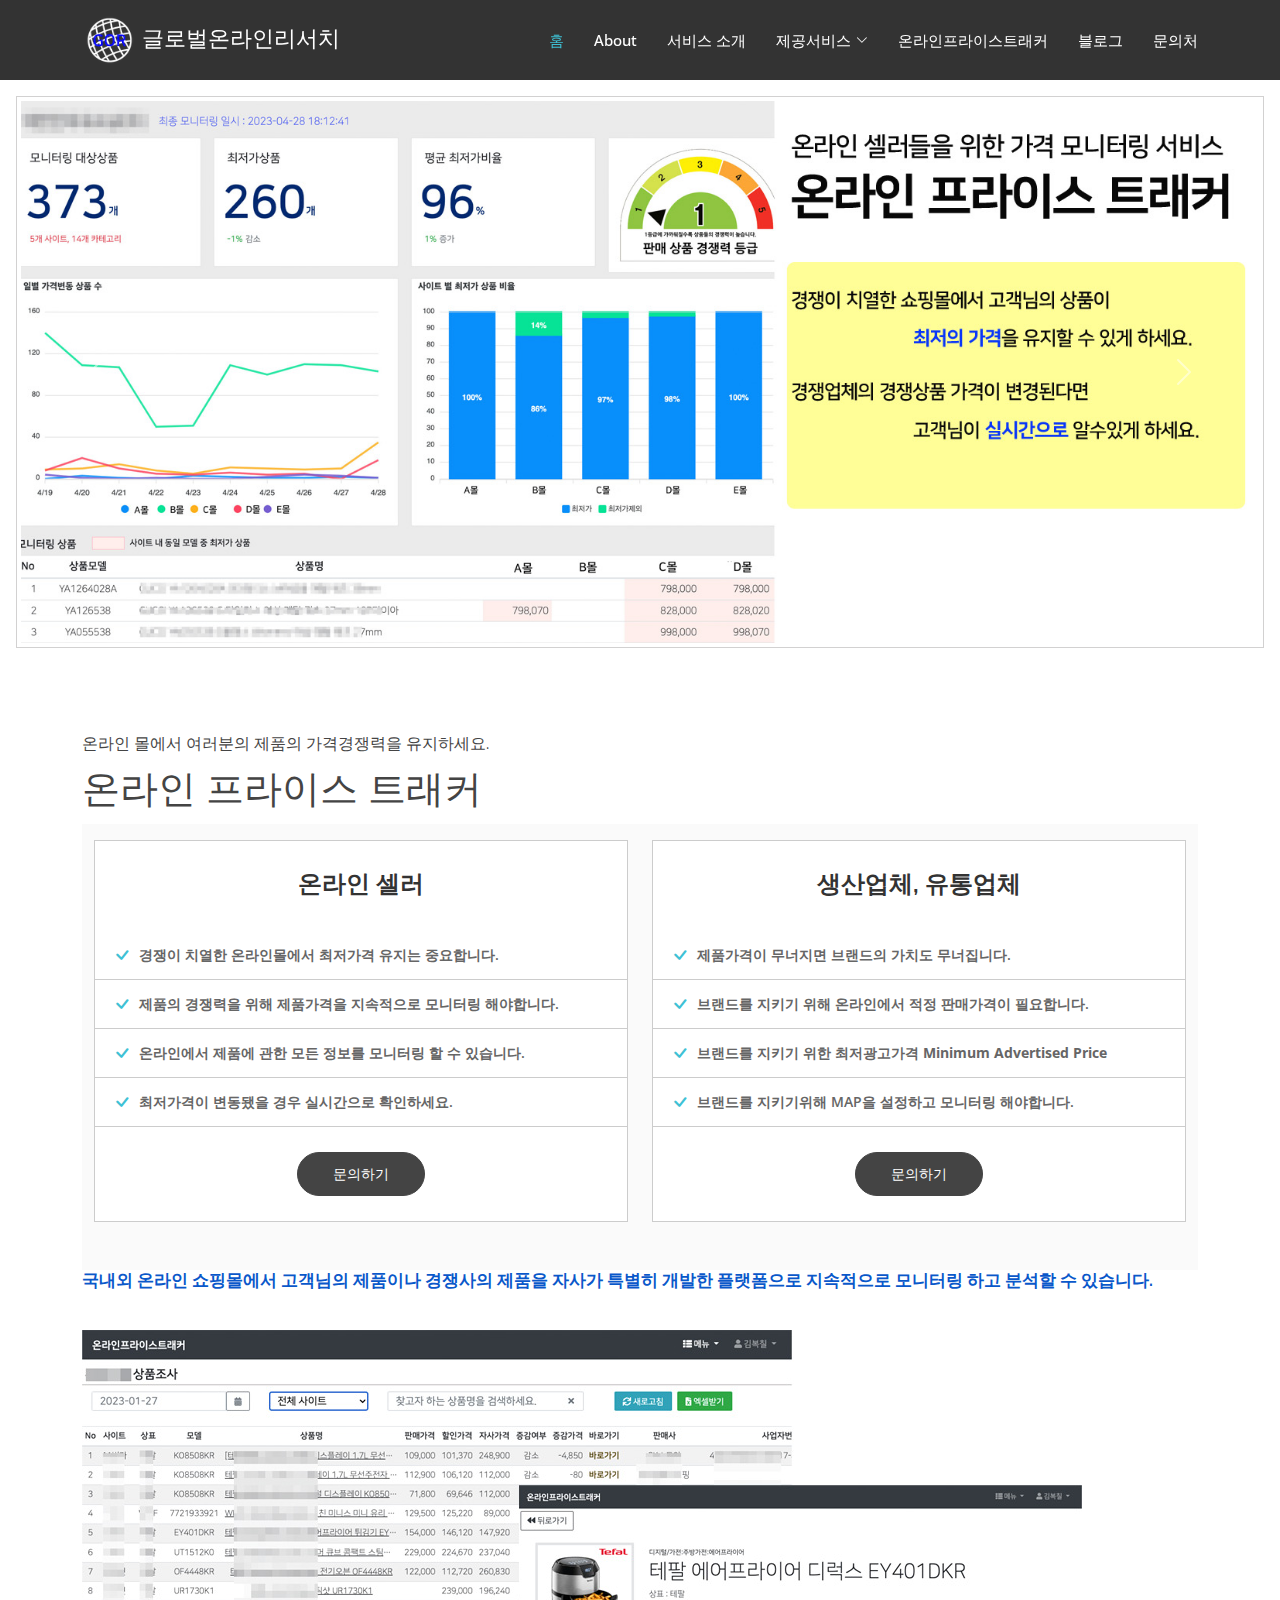
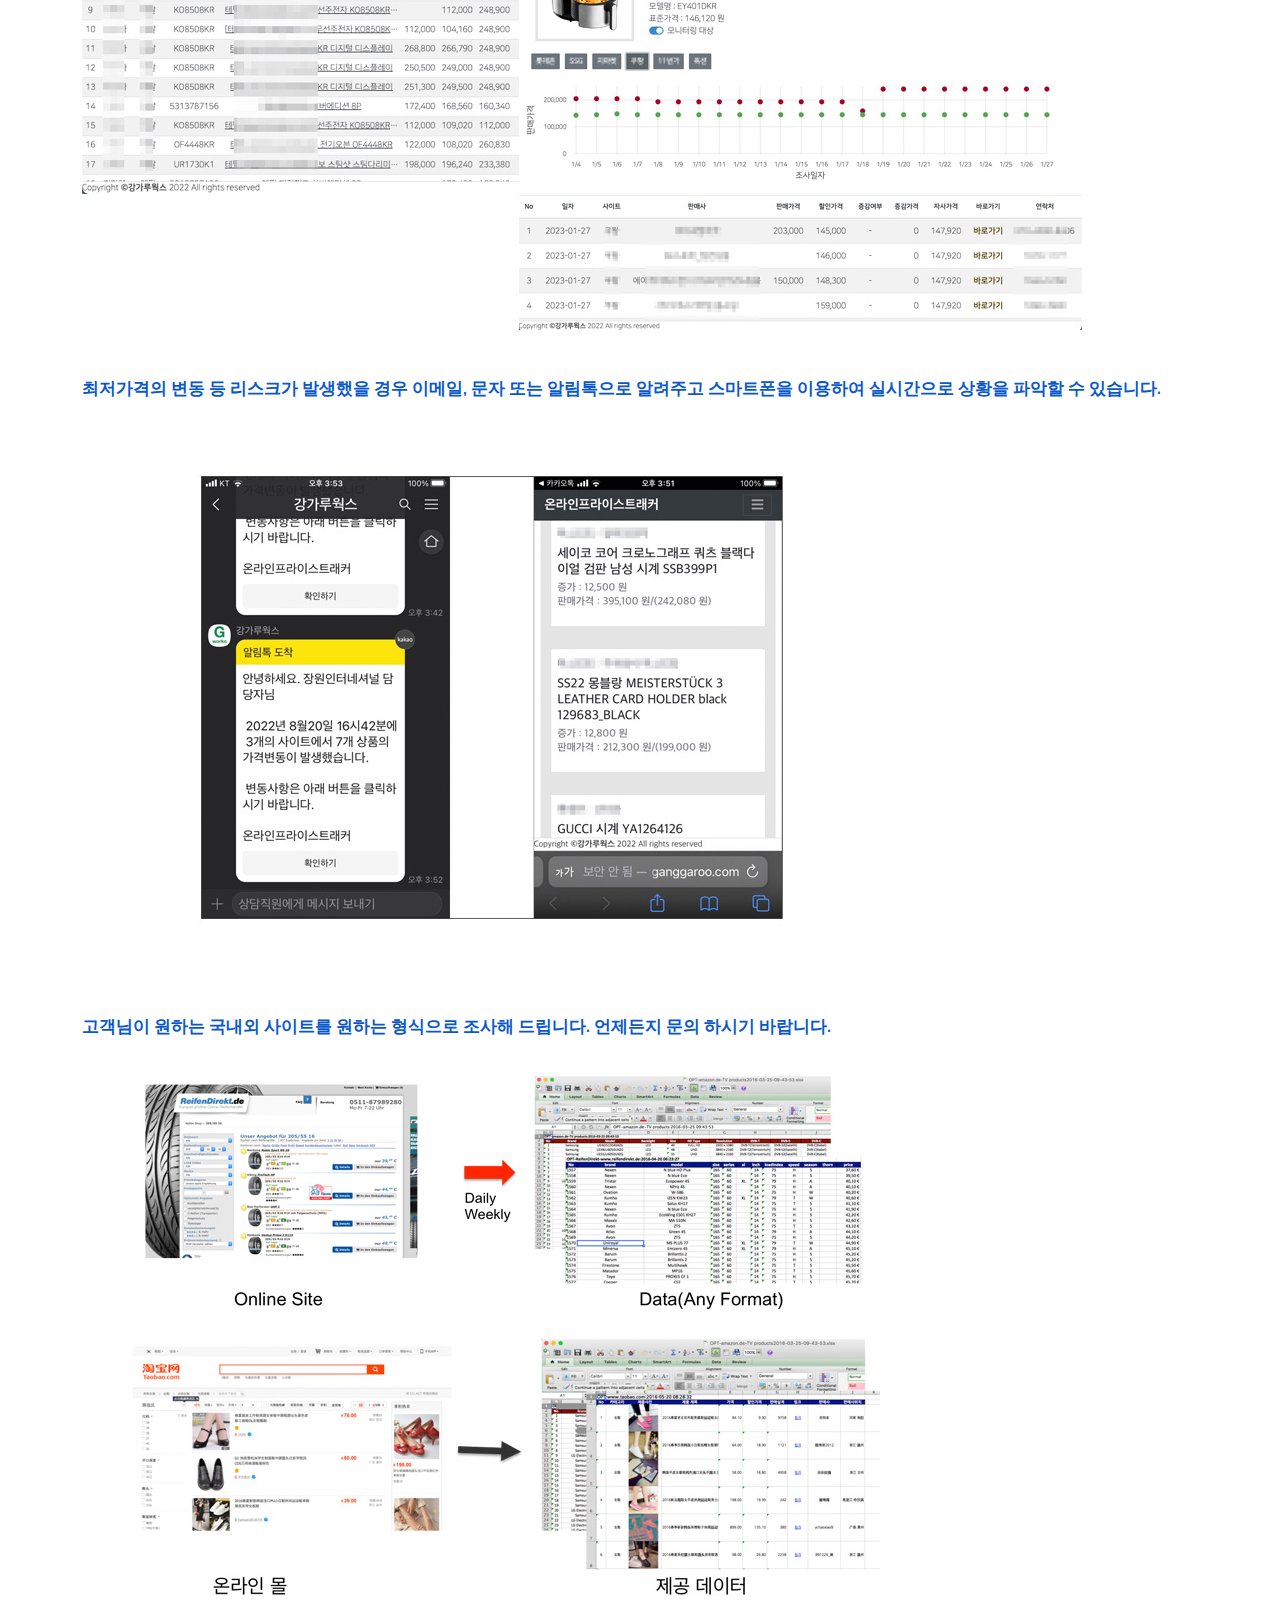
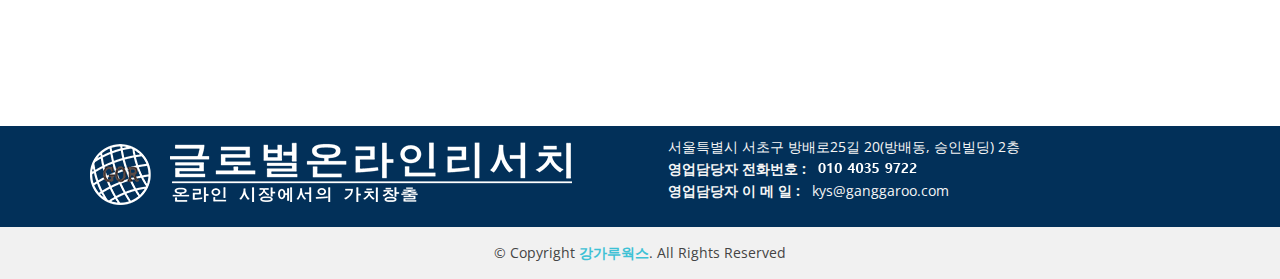
<file: online-price-tracker.html>
<!DOCTYPE html>
<html lang="en">

<head>
  <!-- Google tag (gtag.js) -->
  <script async src="https://www.googletagmanager.com/gtag/js?id=G-XHND3W2D3D"></script>
  <script>
    window.dataLayer = window.dataLayer || [];
    function gtag(){dataLayer.push(arguments);}
    gtag('js', new Date());

    gtag('config', 'G-XHND3W2D3D');
  </script>
  <meta charset="utf-8">
  <meta content="width=device-width, initial-scale=1.0" name="viewport">

  <title>온라인가격조사 - 온라인프라이스트래커</title>
  <meta name="description" content="온라인마켓 가격 모니터링 (MAP 모니터링), 쇼핑몰 가격조사 -  아마존, 알리익스프레스">
  <meta name="keywords" content="온라인마켓 가격 모니터링, 쇼핑몰 가격조사, 최저광고가격 모니터링, MAP 모니터링, 온라인 도매를 위한 온라인 몰 정보수집, 아마존, 알리익스프레스 온라인 몰 상품 가격수집">
  <link rel="canonical" href="https://globalonlineresearch.kr/online-price-tracker.html">
  <meta property="og:type" content="website">
  <meta property="og:title" content="온라인마켓 가격 모니터링">
  <meta property="og:keywords" content="온라인마켓 가격 모니터링, 쇼핑몰 가격조사, Minimum Advertised Price(MAP), 아마존, 알리익스프레스 온라인 몰 상품 가격수집">
  <meta property="og:description" content="온라인마켓 가격 모니터링, 전세계 온라인 쇼핑몰 상품 가격 조사, MAP 모니터링, 최저광고가격 모니터링 - 언제든지 문의 바랍니다.! 아마존, 알리익스프레스">
  <meta property="og:url" content="https://globalonlineresearch.kr/online-price-tracker.html">

  <!-- Favicons -->
  <link href="assetsNew/img/favicon.ico" rel="icon">
  <link href="assetsNew/img/apple-touch-icon.png" rel="apple-touch-icon">

  <!-- Google Fonts -->
  <link href="https://fonts.googleapis.com/css?family=Open+Sans:300,400,400i,600,700|Raleway:300,400,400i,500,500i,700,800,900" rel="stylesheet">

  <!-- Vendor CSS Files -->
  <link href="assetsNew/vendor/animate.css/animate.min.css" rel="stylesheet">
  <link href="assetsNew/vendor/bootstrap/css/bootstrap.min.css" rel="stylesheet">
  <link href="assetsNew/vendor/bootstrap-icons/bootstrap-icons.css" rel="stylesheet">
  <link href="assetsNew/vendor/boxicons/css/boxicons.min.css" rel="stylesheet">
  <link href="assetsNew/vendor/glightbox/css/glightbox.min.css" rel="stylesheet">
  <link href="assetsNew/vendor/swiper/swiper-bundle.min.css" rel="stylesheet">

  <!-- Template Main CSS File -->
  <link href="assetsNew/css/style.css" rel="stylesheet">
  <link href="assetsNew/css/gor.css" rel="stylesheet">
  <script src="https://developers.kakao.com/sdk/js/kakao.js"></script>
  <script>
    // SDK를 초기화 합니다. 사용할 앱의 JavaScript 키를 설정해 주세요.
    Kakao.init('31d4530626ce9cb01cc54f9d7590ed7a');

    // SDK 초기화 여부를 판단합니다.
    console.log(Kakao.isInitialized());
  </script>
  <!-- =======================================================
  * Template Name: eBusiness
  * Updated: Mar 10 2023 with Bootstrap v5.2.3
  * Template URL: https://bootstrapmade.com/ebusiness-bootstrap-corporate-template/
  * Author: BootstrapMade.com
  * License: https://bootstrapmade.com/license/
  ======================================================== -->
</head>

<body>

  <!-- ======= Header ======= -->
  <header id="header" class="fixed-top d-flex align-items-center">
    <div class="container d-flex justify-content-between">

      <div class="logo">
        <a href="index.html"><img src="assetsNew/img/header-logo-white.png" alt="글로벌온라인리서치" class="img-fluid"><spna>글로벌온라인리서치</spna></a>
        <!-- Uncomment below if you prefer to use an image logo -->
        <!-- <a href="index.html"><img src="assets/img/logo.png" alt="" class="img-fluid"></a>-->
      </div>

      <nav id="navbar" class="navbar">
        <ul>
          <li><a class="nav-link scrollto active" href="index.html#hero">홈</a></li>
          <li><a class="nav-link scrollto" href="index.html#about">About</a></li>
          <li><a class="nav-link scrollto" href="index.html#services">서비스 소개</a></li>
          <li class="dropdown"><a href=""><span>제공서비스</span> <i class="bi bi-chevron-down"></i></a>
            <ul>
              <li><a href="online-price-tracker.html">온라인프라이스트래커(OPT)</a></li>
              <li><a href="online-review-tracker.html">온라인리뷰트래커(ORT)</a></li>
              <li><a href="online-info-service.html">온라인인포서비스(OIS)</a></li>
            </ul>
          </li>
          <li><a href="online-price-tracker.html">온라인프라이스트래커</a></li>
          <li><a class="nav-link scrollto" href="index.html#blog">블로그</a></li>
          <li><a class="nav-link scrollto" href="index.html#contact">문의처</a></li>
        </ul>
        <i class="bi bi-list mobile-nav-toggle"></i>
      </nav><!-- .navbar -->

    </div>
  </header>
  <!-- End Header -->
  <!-- kakaotalk  start -->
  <div class="kakaotalk-chat" id="create-channel-chat-button"></div>
  <script type="text/javascript">
    Kakao.Channel.createChatButton({
      container: '#create-channel-chat-button',
      channelPublicId: '_svCMK',
    })
  </script>
  <main id="main">

    <!-- ======= OPT Header =======         -->
    <div id="carouselExampleSlidesOnly" class="carousel slide p-3" data-bs-ride="carousel">
      <div class="carousel-inner">
        <div class="carousel-item active p-1" style="border: #D2D1D1 solid 1px;">
          <img class="d-block w-100" src="assetsNew/img/opt-carousel/opt-onlineseller.jpg">
        </div>
        <div class="carousel-item p-1" style="border: #D2D1D1 solid 1px;">
          <img class="d-block w-100" src="assetsNew/img/opt-carousel/opt-distributor.jpg">
        </div>
      </div>
      <button class="carousel-control-prev" type="button" data-bs-target="#carouselExampleSlidesOnly" data-bs-slide="prev">
        <span class="carousel-control-prev-icon" aria-hidden="true"></span>
        <span class="visually-hidden">Previous</span>
      </button>
      <button class="carousel-control-next" type="button" data-bs-target="#carouselExampleSlidesOnly" data-bs-slide="next">
        <span class="carousel-control-next-icon" aria-hidden="true"></span>
        <span class="visually-hidden">Next</span>
      </button>
    </div>
    <!-- End OPT Header -->

    <!-- ======= Blog Page ======= -->
    <div class="blog-page area-padding">
      <div class="container">
        <div class="row">
          <!-- OPT title % description -->
          <div class="col-md-12 col-sm-12 col-xs-12">
            <div class="row">
              <div class="col-md-12 col-sm-12 col-xs-12">
                <div class="single-blog">
                  <div class="blog-text">
                    <h6>온라인 몰에서 여러분의 제품의 가격경쟁력을 유지하세요.</h6>
                    <h2>
                      온라인 프라이스 트래커
                    </h2>
                    <!-- ======= Pricing Section ======= -->
                    <div id="pricing" class="pricing-area pt-3 pb-5">
                      <div class="container">
                        <div class="row">
                          <div class="col-md-6 col-sm-6 col-xs-12">
                            <div class="pri_table_list">
                              <h3>온라인 셀러</h3>
                              <ol>
                                <li class="check"><i class="bi bi-check"></i><span>경쟁이 치열한 온라인몰에서 최저가격 유지는 중요합니다.</span></li>
                                <li class="check"><i class="bi bi-check"></i><span>제품의 경쟁력을 위해 제품가격을 지속적으로 모니터링 해야합니다. </span></li>
                                <li class="check"><i class="bi bi-check"></i><span>온라인에서 제품에 관한 모든 정보를 모니터링 할 수 있습니다.</span></li>
                                <li class="check"><i class="bi bi-check"></i><span>최저가격이 변동됐을 경우 실시간으로 확인하세요.</span></li>
                              </ol>
                              <button>문의하기</button>
                            </div>
                          </div>
                          <div class="col-md-6 col-sm-6 col-xs-12">
                            <div class="pri_table_list">
                              <h3>생산업체, 유통업체</h3>
                              <ol>
                                <li class="check"><i class="bi bi-check"></i><span>제품가격이 무너지면 브랜드의 가치도 무너집니다.</span></li>
                                <li class="check"><i class="bi bi-check"></i><span>브랜드를 지키기 위해 온라인에서 적정 판매가격이 필요합니다.</span></li>
                                <li class="check"><i class="bi bi-check"></i><span>브랜드를 지키기 위한 최저광고가격</span>&nbsp;<span style="font-weight: bold"> Minimum Advertised Price</span></li>
                                <li class="check"><i class="bi bi-check"></i><span>브랜드를 지키기위해 MAP을 설정하고 모니터링 해야합니다.</span></li>
                              </ol>
                              <button>문의하기</button>
                            </div>
                          </div>
                        </div>
                      </div>
                    </div>
                    <!-- End Pricing Section -->
                    <h6 class="pr">국내외 온라인 쇼핑몰에서 고객님의 제품이나 경쟁사의 제품을 자사가 특별히 개발한 플랫폼으로 지속적으로 모니터링 하고 분석할 수 있습니다.</h6>
                  </div>
                </div>
              </div>
              <!-- End single blog -->
              <div class="col-md-12 col-sm-12 col-xs-12">
                <div class="single-blog">
                  <div class="single-blog-img">
                    <img src="assetsNew/img/blog/opt-pr-01.jpg" alt="온라인 마켓 가격모니터링 서비스, 온라인프라이스트래커">
                  </div>
                  <div class="blog-text mt-5">
                    <h6 class="pr">최저가격의 변동 등 리스크가 발생했을 경우 이메일, 문자 또는 알림톡으로 알려주고 스마트폰을 이용하여 실시간으로 상황을 파악할 수 있습니다.</h6>
                  </div>
                </div>
              </div>
              <!-- Start single blog -->
              <div class="col-md-12 col-sm-12 col-xs-12">
                <div class="single-blog">
                  <div class="single-blog-img">
                    <img src="assetsNew/img/blog/opt-pr-02.jpg" alt="온라인프라이스트래커">
                  </div>
                  <div class="blog-text mt-5">
                    <h6 class="pr">고객님이 원하는 국내외 사이트를 원하는 형식으로 조사해 드립니다. 언제든지 문의 하시기 바랍니다.</h6>
                  </div>
                </div>
              </div>
              <!-- End single blog -->
              <div class="col-md-12 col-sm-12 col-xs-12">
                <div class="single-blog">
                  <div class="single-blog-img">
                    <img src="assetsNew/img/blog/opt-pr-03.jpg" alt="온라인프라이스트래커">
                  </div>
                  </div>
                </div>
              </div>
            </div>
          </div>
        </div>
      </div>
    </div><!-- End Blog Page -->

  </main><!-- End #main -->

  <!-- ======= Footer ======= -->
  <footer>
    <div class="footer-area">
      <div class="container">
        <div class="row">
          <div class="col-lg-6 ml-5">
            <img src="assetsNew/img/globalonlineresearch_logo_footer.png" alt="글로벌온라인리서치" class="img-fluid mx-auto">
            <br>
          </div>
          <div class="col-lg-6">
            <p style="text-align: left;color: whitesmoke">
              &nbsp;&nbsp;&nbsp;&nbsp;서울특별시 서초구 방배로25길 20(방배동, 승인빌딩) 2층<br>
              &nbsp;&nbsp;&nbsp;&nbsp;<strong>영업담당자 전화번호&nbsp;:</strong>&nbsp;&nbsp;&nbsp;<img src="assetsNew/img/mobile-phone.png" alt="" class="img-fluid"><br>
              &nbsp;&nbsp;&nbsp;&nbsp;<strong>영업담당자 이&nbsp;메 일&nbsp;:</strong>&nbsp;&nbsp;&nbsp;kys@ganggaroo.com<br>
            </p>
          </div>
        </div>
      </div>
    </div>
    <div class="footer-area-bottom">
      <div class="container">
        <div class="row">
          <div class="col-md-12 col-sm-12 col-xs-12">
            <div class="copyright text-center">
              <p>
                &copy; Copyright <strong><a href="https://ganggaroo.com">강가루웍스</a></strong>. All Rights Reserved
              </p>
            </div>
          </div>
        </div>
      </div>
    </div>
  </footer>
  <!-- End  Footer -->

  <div id="preloader"></div>
  <a href="#" class="back-to-top d-flex align-items-center justify-content-center"><i class="bi bi-arrow-up-short"></i></a>

  <!-- Vendor JS Files -->
  <script src="assetsNew/vendor/bootstrap/js/bootstrap.bundle.min.js"></script>
  <script src="assetsNew/vendor/glightbox/js/glightbox.min.js"></script>
  <script src="assetsNew/vendor/isotope-layout/isotope.pkgd.min.js"></script>
  <script src="assetsNew/vendor/swiper/swiper-bundle.min.js"></script>
  <script src="assetsNew/vendor/php-email-form/validate.js"></script>

  <!-- Template Main JS File -->
  <script src="assetsNew/js/main.js"></script>

</body>

</html>
</file>
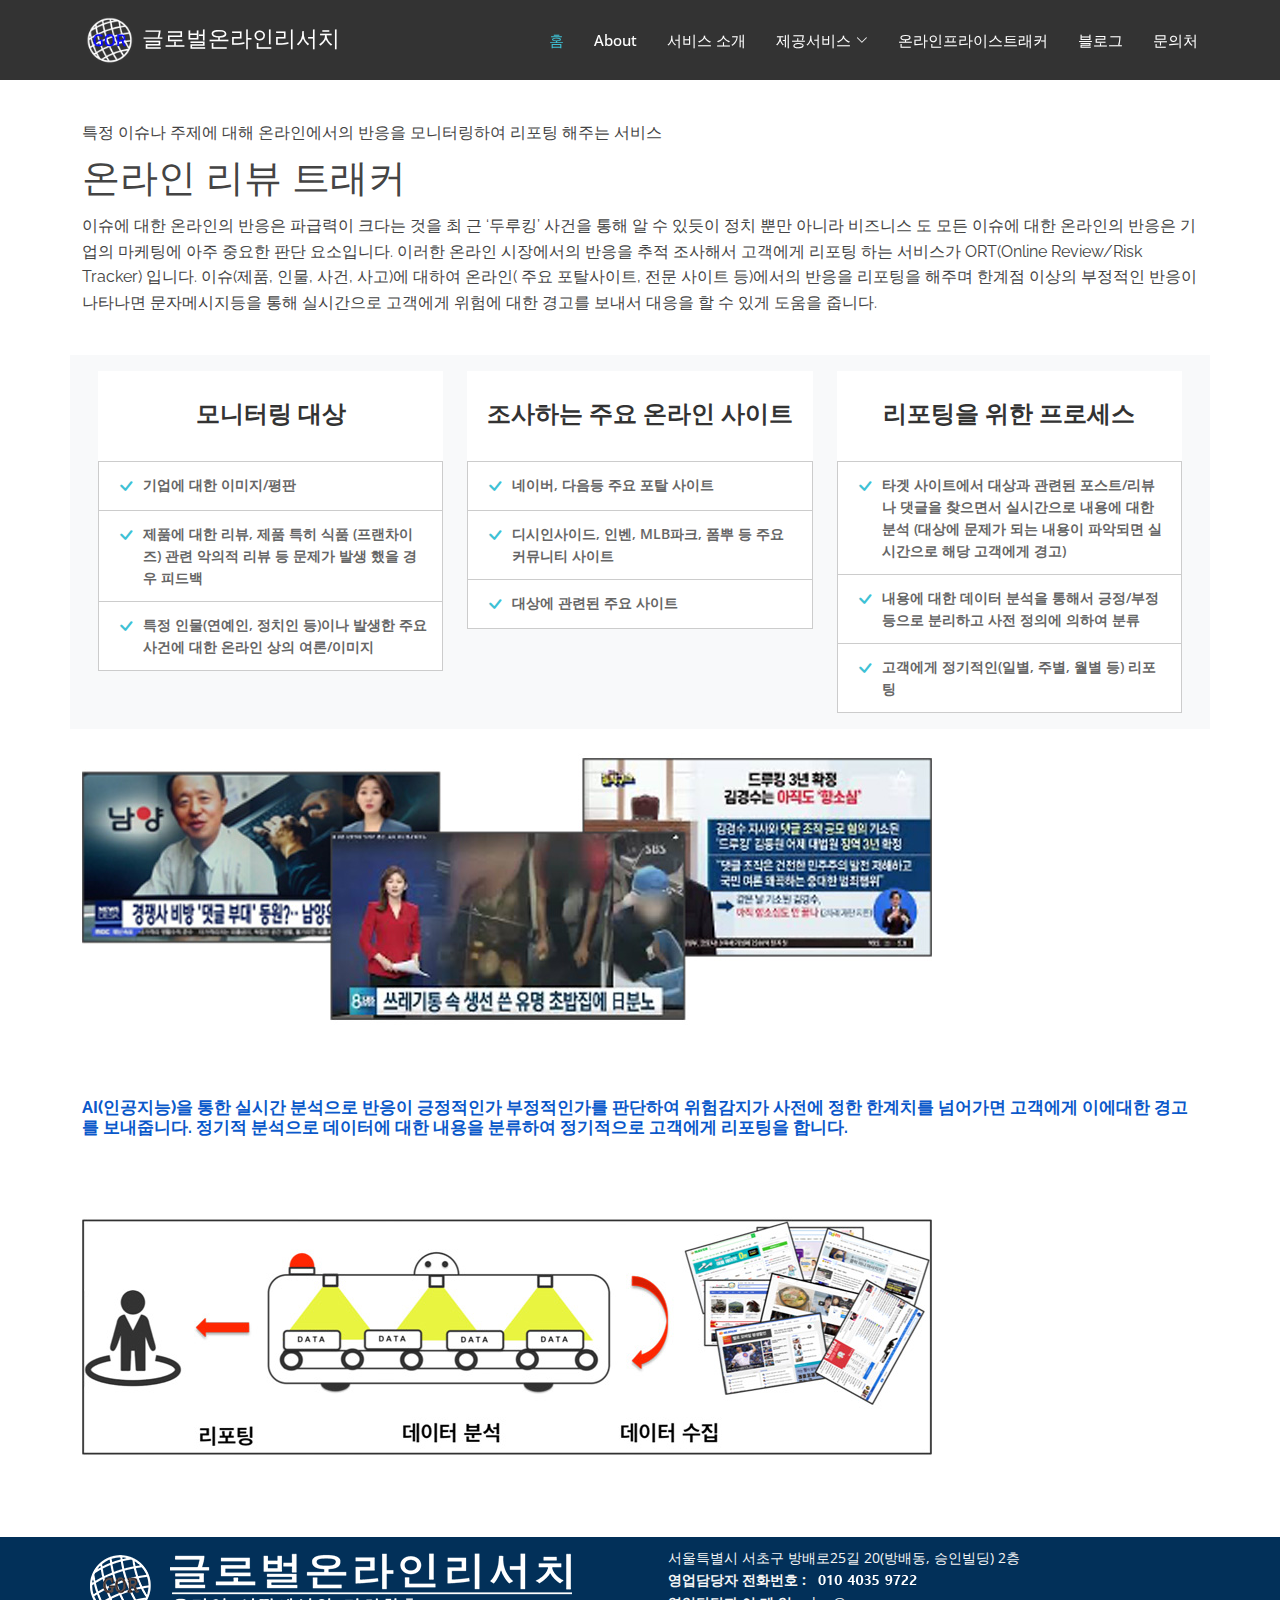
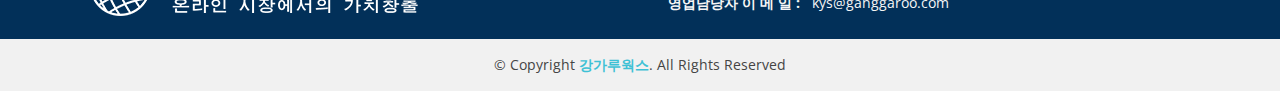
<file: online-review-tracker.html>
<!DOCTYPE html>
<html lang="en">

<head>
  <!-- Google tag (gtag.js) -->
  <script async src="https://www.googletagmanager.com/gtag/js?id=G-XHND3W2D3D"></script>
  <script>
    window.dataLayer = window.dataLayer || [];
    function gtag(){dataLayer.push(arguments);}
    gtag('js', new Date());

    gtag('config', 'G-XHND3W2D3D');
  </script>
  <meta charset="utf-8">
  <meta content="width=device-width, initial-scale=1.0" name="viewport">

  <title>온라인리뷰트래커</title>
  <meta name="description" content="특정 이슈나 주제에 대해 온라인에서의 반응 모니터링 해주는 서비스 기업에 대한 이미지/평판 제품에 대한 리뷰 모니터링, 제품 특히 식품 (프랜차이즈) 관련 악의적 리뷰가 발생 했을 경우 피드백 - 언제든지 문의 바랍니다.!">
  <meta name="keywords" content="타겟 사이트에서 대상과 관련된 포스트/리뷰 나 댓글, 악의적 리뷰를 찾으면서 실시간으로 내용에 대한 분석 (대상에 문제가 되는 내용이 파악되면 실시간으로 해당 고객에게 경고)">
  <link rel="canonical" href="https://globalonlineresearch.kr/online-review-tracker.html">
  <meta property="og:type" content="website">
  <meta property="og:title" content="온라인 반응 모니터링">
  <meta property="og:keywords" content="타겟 사이트에서 대상과 관련된 포스트/리뷰 나 댓글, 악의적 리뷰를 찾으면서 실시간으로 내용에 대한 분석 (대상에 문제가 되는 내용이 파악되면 실시간으로 해당 고객에게 경고)">
  <meta property="og:description" content="특정 이슈나 주제에 대해 온라인에서의 반응 모니터링 해주는 서비스 기업에 대한 이미지/평판 제품에 대한 리뷰 모니터링, 제품 특히 식품 (프랜차이즈) 관련 악의적 리뷰가 발생 했을 경우 피드백 - 언제든지 문의 바랍니다.">
  <meta property="og:url" content="https://globalonlineresearch.kr/online-review-tracker.html">


  <!-- Favicons -->
  <link href="assetsNew/img/favicon.ico" rel="icon">
  <link href="assetsNew/img/apple-touch-icon.png" rel="apple-touch-icon">

  <!-- Google Fonts -->
  <link href="https://fonts.googleapis.com/css?family=Open+Sans:300,400,400i,600,700|Raleway:300,400,400i,500,500i,700,800,900" rel="stylesheet">

  <!-- Vendor CSS Files -->
  <link href="assetsNew/vendor/animate.css/animate.min.css" rel="stylesheet">
  <link href="assetsNew/vendor/bootstrap/css/bootstrap.min.css" rel="stylesheet">
  <link href="assetsNew/vendor/bootstrap-icons/bootstrap-icons.css" rel="stylesheet">
  <link href="assetsNew/vendor/boxicons/css/boxicons.min.css" rel="stylesheet">
  <link href="assetsNew/vendor/glightbox/css/glightbox.min.css" rel="stylesheet">
  <link href="assetsNew/vendor/swiper/swiper-bundle.min.css" rel="stylesheet">

  <!-- Template Main CSS File -->
  <link href="assetsNew/css/style.css" rel="stylesheet">
  <link href="assetsNew/css/gor.css" rel="stylesheet">
  <script src="https://developers.kakao.com/sdk/js/kakao.js"></script>
  <script>
    // SDK를 초기화 합니다. 사용할 앱의 JavaScript 키를 설정해 주세요.
    Kakao.init('31d4530626ce9cb01cc54f9d7590ed7a');

    // SDK 초기화 여부를 판단합니다.
    console.log(Kakao.isInitialized());
  </script>
  <!-- =======================================================
  * Template Name: eBusiness
  * Updated: Mar 10 2023 with Bootstrap v5.2.3
  * Template URL: https://bootstrapmade.com/ebusiness-bootstrap-corporate-template/
  * Author: BootstrapMade.com
  * License: https://bootstrapmade.com/license/
  ======================================================== -->
</head>

<body>

  <!-- ======= Header ======= -->
  <header id="header" class="fixed-top d-flex align-items-center">
    <div class="container d-flex justify-content-between">

      <div class="logo">
        <a href="index.html"><img src="assetsNew/img/header-logo-white.png" alt="글로벌온라인리서치" class="img-fluid"><spna>글로벌온라인리서치</spna></a>
        <!-- Uncomment below if you prefer to use an image logo -->
        <!-- <a href="index.html"><img src="assets/img/logo.png" alt="" class="img-fluid"></a>-->
      </div>

      <nav id="navbar" class="navbar">
        <ul>
          <li><a class="nav-link scrollto active" href="index.html#hero">홈</a></li>
          <li><a class="nav-link scrollto" href="index.html#about">About</a></li>
          <li><a class="nav-link scrollto" href="index.html#services">서비스 소개</a></li>
          <li class="dropdown"><a href=""><span>제공서비스</span> <i class="bi bi-chevron-down"></i></a>
            <ul>
              <li><a href="online-price-tracker.html">온라인프라이스트래커(OPT)</a></li>
              <li><a href="online-review-tracker.html">온라인리뷰트래커(ORT)</a></li>
              <li><a href="online-info-service.html">온라인인포서비스(OIS)</a></li>
            </ul>
          </li>
          <li><a href="online-price-tracker.html">온라인프라이스트래커</a></li>
          <li><a class="nav-link scrollto" href="index.html#blog">블로그</a></li>
          <li><a class="nav-link scrollto" href="index.html#contact">문의처</a></li>
        </ul>
        <i class="bi bi-list mobile-nav-toggle"></i>
      </nav><!-- .navbar -->

    </div>
  </header>
  <!-- End Header -->
  <!-- kakaotalk  start -->
  <div class="kakaotalk-chat" id="create-channel-chat-button"></div>
  <script type="text/javascript">
    Kakao.Channel.createChatButton({
      container: '#create-channel-chat-button',
      channelPublicId: '_svCMK',
    })
  </script>
  <main id="main">

    <!-- ======= Blog Page ======= -->
    <div class="blog-page">
      <div class="container">
        <div class="row">
          <div class="col-md-12 col-sm-12 col-xs-12">
            <div class="row">
              <div class="col-md-12 col-sm-12 col-xs-12">
                <div class="single-blog">
                  <div class="blog-meta">&nbsp;&nbsp;&nbsp;</div>
                  <div class="blog-text">
                    <h6>특정 이슈나 주제에 대해 온라인에서의 반응을 모니터링하여 리포팅 해주는 서비스</h6>
                    <h2>
                      온라인 리뷰 트래커
                    </h2>
                    <h6 style="font-weight: normal;line-height: 1.6;">
                      이슈에 대한 온라인의 반응은 파급력이 크다는 것을 최 근 ‘두루킹’ 사건을 통해 알 수 있듯이 정치 뿐만 아니라 비즈니스 도 모든 이슈에 대한 온라인의 반응은 기업의 마케팅에 아주 중요한 판단 요소입니다. 이러한 온라인 시장에서의 반응을 추적 조사해서 고객에게 리포팅 하는 서비스가 ORT(Online Review/Risk Tracker) 입니다. 이슈(제품, 인물, 사건, 사고)에 대하여 온라인( 주요 포탈사이트, 전문 사이트 등)에서의 반응을 리포팅을 해주며 한계점 이상의 부정적인 반응이 나타나면 문자메시지등을 통해 실시간으로 고객에게 위험에 대한 경고를 보내서 대응을 할 수 있게 도움을 줍니다.
                    </h6>
                  </div>
                </div>
              </div>
            </div>
            <div class="row bg-light p-3">
              <div class="col-md-4 col-sm-4 col-xs-12">
                <div class="pri_table_list1">
                  <h3>모니터링 대상</h3>
                  <ol>
                    <li class="check"><i class="bi bi-check"></i><span>기업에 대한 이미지/평판</span></li>
                    <li class="check"><i class="bi bi-check"></i><span>제품에 대한 리뷰, 제품 특히 식품 (프랜차이즈) 관련 악의적 리뷰 등 문제가 발생 했을 경우 피드백</span></li>
                    <li class="check"><i class="bi bi-check"></i><span>특정 인물(연예인, 정치인 등)이나 발생한 주요 사건에 대한 온라인 상의 여론/이미지</span></li>
                  </ol>
                </div>
              </div>
              <div class="col-md-4 col-sm-4 col-xs-12">
                <div class="pri_table_list1">
                  <h3>조사하는 주요 온라인 사이트</h3>
                  <ol>
                    <li class="check"><i class="bi bi-check"></i><span>네이버, 다음등 주요 포탈 사이트</span></li>
                    <li class="check"><i class="bi bi-check"></i><span>디시인사이드, 인벤, MLB파크, 폼뿌 등 주요 커뮤니티 사이트</span></li>
                    <li class="check"><i class="bi bi-check"></i><span>대상에 관련된 주요 사이트</span></li>
                  </ol>
                </div>
              </div>
              <div class="col-md-4 col-sm-4 col-xs-12">
                <div class="pri_table_list1">
                  <h3>리포팅을 위한 프로세스</h3>
                  <ol>
                    <li class="check"><i class="bi bi-check"></i><span>타겟 사이트에서 대상과 관련된 포스트/리뷰 나 댓글을 찾으면서 실시간으로 내용에 대한 분석 (대상에 문제가 되는 내용이 파악되면 실시간으로 해당 고객에게 경고)</span></li>
                    <li class="check"><i class="bi bi-check"></i><span>내용에 대한 데이터 분석을 통해서 긍정/부정 등으로 분리하고 사전 정의에 의하여 분류</span></li>
                    <li class="check"><i class="bi bi-check"></i><span>고객에게 정기적인(일별, 주별, 월별 등) 리포팅</span></li>
                  </ol>
                </div>
              </div>
            </div>
            <div class="row">
              <div class="col-md-12 col-sm-12 col-xs-12">
                <div class="single-blog">
                  <div class="single-blog-img">
                    <img src="assetsNew/img/blog/ort-pr-01.jpg" alt="">
                  </div>
                  <div class="blog-text mt-5">
                    <h6  class="pr">AI(인공지능)을 통한 실시간 분석으로 반응이 긍정적인가 부정적인가를 판단하여 위험감지가 사전에 정한 한계치를 넘어가면 고객에게 이에대한 경고를 보내줍니다. 정기적 분석으로 데이터에 대한 내용을 분류하여 정기적으로 고객에게 리포팅을 합니다.</h6>
                  </div>
                </div>
              </div>
            </div>
            <div class="row">
              <div class="col-md-12 col-sm-12 col-xs-12">
                <div class="single-blog">
                  <div class="single-blog-img">
                    <img src="assetsNew/img/blog/ort-pr-02.jpg" alt="">
                  </div>
                </div>
              </div>
            </div>
          </div>
        </div>
      </div>
    </div><!-- End Blog Page -->

  </main><!-- End #main -->

  <!-- ======= Footer ======= -->
  <footer>
    <div class="footer-area">
      <div class="container">
        <div class="row">
          <div class="col-lg-6 ml-5">
            <img src="assetsNew/img/globalonlineresearch_logo_footer.png" alt="" class="img-fluid mx-auto">
            <br>
          </div>
          <div class="col-lg-6">
            <p style="text-align: left;color: whitesmoke">
              &nbsp;&nbsp;&nbsp;&nbsp;서울특별시 서초구 방배로25길 20(방배동, 승인빌딩) 2층<br>
              &nbsp;&nbsp;&nbsp;&nbsp;<strong>영업담당자 전화번호&nbsp;:</strong>&nbsp;&nbsp;&nbsp;<img src="assetsNew/img/mobile-phone.png" alt="" class="img-fluid"><br>
              &nbsp;&nbsp;&nbsp;&nbsp;<strong>영업담당자 이&nbsp;메 일&nbsp;:</strong>&nbsp;&nbsp;&nbsp;kys@ganggaroo.com<br>
            </p>
          </div>
        </div>
      </div>
    </div>
    <div class="footer-area-bottom">
      <div class="container">
        <div class="row">
          <div class="col-md-12 col-sm-12 col-xs-12">
            <div class="copyright text-center">
              <p>
                &copy; Copyright <strong><a href="https://ganggaroo.com">강가루웍스</a></strong>. All Rights Reserved
              </p>
            </div>
          </div>
        </div>
      </div>
    </div>
  </footer>
  <!-- End  Footer -->

  <div id="preloader"></div>
  <a href="#" class="back-to-top d-flex align-items-center justify-content-center"><i class="bi bi-arrow-up-short"></i></a>

  <!-- Vendor JS Files -->
  <script src="assetsNew/vendor/bootstrap/js/bootstrap.bundle.min.js"></script>
  <script src="assetsNew/vendor/glightbox/js/glightbox.min.js"></script>
  <script src="assetsNew/vendor/isotope-layout/isotope.pkgd.min.js"></script>
  <script src="assetsNew/vendor/swiper/swiper-bundle.min.js"></script>
  <script src="assetsNew/vendor/php-email-form/validate.js"></script>

  <!-- Template Main JS File -->
  <script src="assetsNew/js/main.js"></script>

</body>

</html>
</file>
<file: assetsNew/css/gor.css>
main {
    margin-top: 80px;
}


.opt-online-seller {
    background-image: url(../img/opt-carousel/opt-onlineseller.jpg);
    background-repeat: no-repeat;
    background-position: 0% 0%;
    background-size: 100vh 100%;
}


.opt-distributor {
    background-image: url(../img/opt-carousel/opt-distributor.jpg);
    background-repeat: no-repeat;
    background-position: 0% 0%;
    background-size: 100vh 100%;
}

/*--------------------------------------------------------------
# Pricing
--------------------------------------------------------------*/
.pricing-area {
    background: rgba(0, 0, 0, 0.02) none repeat scroll 0 0;
}

.pri_table_list1 {
    text-align: center;
    transition: all 0.4s ease 0s;
    background: #fff;
}

.pri_table_list1 h3 span {
    font-size: 16px;
}

.pri_table_list1 ol {
    border-top: 1px solid #ccc;
}

.pri_table_list1 ol li {
    border-left: 1px solid #ccc;
    border-right: 1px solid #ccc;
    border-bottom: 1px solid #ccc;
    text-align: left;
    color: #666;
    padding: 12px 15px;
    position: relative;
    display: flex;
    align-items: flex-start;
}

.pri_table_list1 li.check {
    font-weight: 600;
}

.pri_table_list1 li.check i {
    color: #3EC1D5;
    line-height: 0;
    font-size: 24px;
    margin-right: 5px;
}

.pri_table_list1 li.cross {
    text-decoration: line-through;
    color: #999;
}

.pri_table_list1 li.cross i {
    color: #999;
    line-height: 0;
    font-size: 24px;
    margin-right: 5px;
}

.pri_table_list1 button {
    background: #444 none repeat scroll 0 0;
    border: 1px solid #444;
    color: #fff;
    margin-bottom: 25px;
    padding: 10px 35px;
    text-transform: uppercase;
    transition: all 0.4s ease 0s;
    border-radius: 30px;
}

.pri_table_list1>h3 {
    color: #333;
    font-size: 24px;
    font-weight: 700;
    line-height: 25px;
    padding: 30px 0 20px;
    text-transform: uppercase;
    transition: all 0.4s ease 0s;
}

.pri_table_list1 ol {
    list-style: outside none none;
    margin: 0;
    padding: 0 0 0px;
}



.pr {
    font-size: larger;
    font-weight: bold;
    color: #0a58ca;
}
</file>
<file: assetsNew/css/style.css>
/**
* Template Name: eBusiness
* Updated: Mar 10 2023 with Bootstrap v5.2.3
* Template URL: https://bootstrapmade.com/ebusiness-bootstrap-corporate-template/
* Author: BootstrapMade.com
* License: https://bootstrapmade.com/license/
*/

/*--------------------------------------------------------------
# General
--------------------------------------------------------------*/
html,
body {
  height: 100%;
}

.floatleft {
  float: left;
}

.floatright {
  float: right;
}

.alignleft {
  float: left;
  margin-right: 15px;
  margin-bottom: 15px;
}

.alignright {
  float: right;
  margin-left: 15px;
  margin-bottom: 15px;
}

.aligncenter {
  display: block;
  margin: 0 auto 15px;
}

a:focus {
  outline: 0px solid;
}

img {
  max-width: 100%;
  height: auto;
}

.fix {
  overflow: hidden;
}

p {
  margin: 0 0 15px;
  color: #444;
}

h1,
h2,
h3,
h4,
h5,
h6 {
  font-family: "Raleway", sans-serif;
  margin: 0 0 15px;
  color: #444;
  font-weight: 500;
}

h1 {
  font-size: 48px;
  line-height: 50px;
}

h2 {
  font-size: 38px;
  line-height: 40px;
}

h3 {
  font-size: 30px;
  line-height: 32px;
}

h4 {
  font-size: 24px;
  line-height: 26px;
}

h5 {
  font-size: 20px;
  line-height: 22px;
}

h6 {
  font-size: 16px;
  line-height: 20px;
}

a {
  transition: all 0.3s ease 0s;
  text-decoration: none;
}

a:hover {
  color: #3EC1D5;
  text-decoration: none;
}

a:active,
a:hover {
  outline: 0 none;
}

body {
  background: #fff none repeat scroll 0 0;
  color: #444;
  font-family: "Open Sans", sans-serif;
  font-size: 14px;
  text-align: left;
  overflow-x: hidden;
  line-height: 22px;
}

/*--------------------------------------------------------------
# Back to top button
--------------------------------------------------------------*/
.back-to-top {
  position: fixed;
  visibility: hidden;
  opacity: 0;
  right: 15px;
  bottom: 15px;
  z-index: 996;
  background: #3ec1d5;
  width: 40px;
  height: 40px;
  transition: all 0.4s;
}

.back-to-top i {
  font-size: 28px;
  color: #fff;
  line-height: 0;
}

.back-to-top:hover {
  background: #60ccdc;
  color: #fff;
}

.back-to-top.active {
  visibility: visible;
  opacity: 1;
}

.clear {
  clear: both;
}

ul {
  list-style: outside none none;
  margin: 0;
  padding: 0;
}

input,
select,
textarea,
input[type=text],
input[type=date],
input[type=url],
input[type=email],
input[type=password],
input[type=tel],
button,
button[type=submit] {
  -moz-appearance: none;
  box-shadow: none !important;
}

div#preloader {
  position: fixed;
  left: 0;
  top: 0;
  z-index: 99999;
  width: 100%;
  height: 100%;
  overflow: visible;
  background: #fff url("../img/preloader.gif") no-repeat center center;
}

::-moz-selection {
  background: #3EC1D5;
  text-shadow: none;
}

::selection {
  background: #3EC1D5;
  text-shadow: none;
}

.area-padding {
  padding: 70px 0px 80px;
}

.area-padding-2 {
  padding: 70px 0px 50px;
}

.padding-2 {
  padding-bottom: 90px;
}

.section-headline h2 {
  display: inline-block;
  font-size: 40px;
  font-weight: 600;
  margin-bottom: 70px;
  position: relative;
  text-transform: capitalize;
}

.section-headline h2::after {
  border: 1px solid #333;
  bottom: -20px;
  content: "";
  left: 0;
  margin: 0 auto;
  position: absolute;
  right: 0;
  width: 40%;
}

.sec-head {
  display: inline-block;
  font-size: 20px;
  font-weight: 600;
  margin-bottom: 0;
  padding: 0 0 10px;
  text-transform: uppercase;
  transition: all 0.4s ease 0s;
}

/*--------------------------------------------------------------
# Header
--------------------------------------------------------------*/
#header {
  height: 80px;
  transition: all 0.5s;
  z-index: 997;
  transition: all 0.5s;
  background: rgba(0, 0, 0, 0.8);
}

#header.header-scrolled {
  background: rgba(0, 0, 0, 0.8);
  height: 64px;
}

#header .logo {
  font-size: 22px;
  margin: 0;
  padding: 0;
  line-height: 1;
  font-weight: bold;
}


#header .logo a,
#header .logo a:hover {
  color: #fff;
  font-weight: normal;
  text-decoration: none;
}

#header .logo img {
  padding: 0;
  margin-right: 5px;
  max-height: 55px;
}

@media (max-width: 768px) {
  #header {
    height: 64px;
    background: rgba(0, 0, 0, 0.8);
  }

  #header .logo h1 {
    font-size: 28px;
  }
}

.header-bg {
  background: url(../img/background/page-header.jpg);
  background-repeat: no-repeat;
  background-size: cover;
  background-position: top center;
  padding: 120px 0 60px;
}

.header-bg::before {
  content: "";
  position: absolute;
  left: 0;
  right: 0;
  top: 0;
  bottom: 0;
  background: rgba(0, 0, 0, 0.8);
}

@media (min-width: 1025px) {
  .header-bg {
    background-attachment: fixed;
  }
}

/*--------------------------------------------------------------
# Navigation Menu
--------------------------------------------------------------*/
/**
* Desktop Navigation 
*/
.navbar {
  padding: 0;
}

.navbar ul {
  margin: 0;
  padding: 0;
  display: flex;
  list-style: none;
  align-items: center;
}

.navbar li {
  position: relative;
}

.navbar a,
.navbar a:focus {
  display: flex;
  align-items: center;
  justify-content: space-between;
  padding: 10px 0 10px 30px;
  font-size: 15px;
  font-weight: 500;
  color: #fff;
  white-space: nowrap;
  transition: 0.3s;
}

.navbar a i,
.navbar a:focus i {
  font-size: 12px;
  line-height: 0;
  margin-left: 5px;
}

.navbar a:hover,
.navbar .active,
.navbar .active:focus,
.navbar li:hover>a {
  color: #3ec1d5;
}

.navbar .dropdown ul {
  display: block;
  position: absolute;
  left: 14px;
  top: calc(100% + 30px);
  margin: 0;
  padding: 10px 0;
  z-index: 99;
  opacity: 0;
  visibility: hidden;
  background: #fff;
  box-shadow: 0px 0px 30px rgba(127, 137, 161, 0.25);
  transition: 0.3s;
}

.navbar .dropdown ul li {
  min-width: 200px;
}

.navbar .dropdown ul a {
  padding: 10px 20px;
  font-size: 14px;
  text-transform: none;
  color: #0d2529;
}

.navbar .dropdown ul a i {
  font-size: 12px;
}

.navbar .dropdown ul a:hover,
.navbar .dropdown ul .active:hover,
.navbar .dropdown ul li:hover>a {
  color: #3ec1d5;
}

.navbar .dropdown:hover>ul {
  opacity: 1;
  top: 100%;
  visibility: visible;
}

.navbar .dropdown .dropdown ul {
  top: 0;
  left: calc(100% - 30px);
  visibility: hidden;
}

.navbar .dropdown .dropdown:hover>ul {
  opacity: 1;
  top: 0;
  left: 100%;
  visibility: visible;
}

@media (max-width: 1366px) {
  .navbar .dropdown .dropdown ul {
    left: -90%;
  }

  .navbar .dropdown .dropdown:hover>ul {
    left: -100%;
  }
}

/**
* Mobile Navigation 
*/
.mobile-nav-toggle {
  color: #fff;
  font-size: 28px;
  cursor: pointer;
  display: none;
  line-height: 0;
  transition: 0.5s;
}

@media (max-width: 991px) {
  .mobile-nav-toggle {
    display: block;
  }

  .navbar ul {
    display: none;
  }
}

.navbar-mobile {
  position: fixed;
  overflow: hidden;
  top: 0;
  right: 0;
  left: 0;
  bottom: 0;
  background: rgba(1, 2, 2, 0.9);
  transition: 0.3s;
  z-index: 999;
}

.navbar-mobile .mobile-nav-toggle {
  position: absolute;
  top: 15px;
  right: 15px;
}

.navbar-mobile ul {
  display: block;
  position: absolute;
  top: 55px;
  right: 15px;
  bottom: 15px;
  left: 15px;
  padding: 10px 0;
  background-color: #fff;
  overflow-y: auto;
  transition: 0.3s;
}

.navbar-mobile a,
.navbar-mobile a:focus {
  padding: 10px 20px;
  font-size: 15px;
  color: #0d2529;
}

.navbar-mobile a:hover,
.navbar-mobile .active,
.navbar-mobile li:hover>a {
  color: #3ec1d5;
}

.navbar-mobile .getstarted,
.navbar-mobile .getstarted:focus {
  margin: 15px;
}

.navbar-mobile .dropdown ul {
  position: static;
  display: none;
  margin: 10px 20px;
  padding: 10px 0;
  z-index: 99;
  opacity: 1;
  visibility: visible;
  background: #fff;
  box-shadow: 0px 0px 30px rgba(127, 137, 161, 0.25);
}

.navbar-mobile .dropdown ul li {
  min-width: 200px;
}

.navbar-mobile .dropdown ul a {
  padding: 10px 20px;
}

.navbar-mobile .dropdown ul a i {
  font-size: 12px;
}

.navbar-mobile .dropdown ul a:hover,
.navbar-mobile .dropdown ul .active:hover,
.navbar-mobile .dropdown ul li:hover>a {
  color: #3ec1d5;
}

.navbar-mobile .dropdown>.dropdown-active {
  display: block;
}

/*--------------------------------------------------------------
# Hero Section
--------------------------------------------------------------*/
#hero {
  width: 100%;
  height: 100vh;
  background: #000;
  overflow: hidden;
  position: relative;
}

@media (max-height: 500px) {
  #hero {
    height: 150vh;
  }
}

#hero .carousel,
#hero .carousel-inner,
#hero .carousel-item,
#hero .carousel-item::before {
  position: absolute;
  top: 0;
  right: 0;
  left: 0;
  bottom: 0;
}

#hero .carousel-item {
  background-size: cover;
  background-position: center;
  background-repeat: no-repeat;
}

#hero .carousel-item::before {
  content: "";
  background-color: rgba(0, 0, 0, 0.7);
}

#hero .carousel-container {
  display: flex;
  justify-content: center;
  align-items: center;
  position: absolute;
  bottom: 0;
  top: 70px;
  left: 50px;
  right: 50px;
}

#hero .container {
  text-align: center;
}

#hero h2 {
  color: #fff;
  margin-bottom: 20px;
  font-size: 24px;
  font-weight: 700;
}

@media (max-width: 768px) {
  #hero h2 {
    font-size: 20px;
    line-height: 1.2;
  }
}

#hero p {
  width: 80%;
  font-size: 38px;
  line-height: 1.2;
  margin: 0 auto 30px auto;
  color: #fff;
}

@media (min-width: 1024px) {
  #hero p {
    width: 60%;
  }
}

@media (max-width: 768px) {
  #hero p {
    font-size: 28px;
    line-height: 1.2;
  }
}

#hero .carousel-fade {
  overflow: hidden;
}

#hero .carousel-fade .carousel-inner .carousel-item {
  transition-property: opacity;
}

#hero .carousel-fade .carousel-inner .carousel-item,
#hero .carousel-fade .carousel-inner .active.carousel-item-start,
#hero .carousel-fade .carousel-inner .active.carousel-item-end {
  opacity: 0;
}

#hero .carousel-fade .carousel-inner .active,
#hero .carousel-fade .carousel-inner .carousel-item-next.carousel-item-start,
#hero .carousel-fade .carousel-inner .carousel-item-prev.carousel-item-end {
  opacity: 1;
  transition: 0.5s;
}

#hero .carousel-fade .carousel-inner .carousel-item-next,
#hero .carousel-fade .carousel-inner .carousel-item-prev,
#hero .carousel-fade .carousel-inner .active.carousel-item-start,
#hero .carousel-fade .carousel-inner .active.carousel-item-end {
  left: 0;
  transform: translate3d(0, 0, 0);
}

#hero .carousel-control-prev,
#hero .carousel-control-next {
  width: 10%;
}

@media (min-width: 1024px) {

  #hero .carousel-control-prev,
  #hero .carousel-control-next {
    width: 5%;
  }
}

#hero .carousel-control-next-icon,
#hero .carousel-control-prev-icon {
  background: none;
  font-size: 32px;
  line-height: 1;
}

#hero .carousel-indicators li {
  cursor: pointer;
}

#hero .btn-get-started {
  font-weight: 500;
  font-size: 16px;
  letter-spacing: 1px;
  display: inline-block;
  padding: 8px 32px;
  border-radius: 50px;
  transition: 0.5s;
  margin: 10px;
  color: #fff;
  background: #3ec1d5;
}

#hero .btn-get-started:hover {
  background: #fff;
  color: #3ec1d5;
}

/*--------------------------------------------------------------
# About
--------------------------------------------------------------*/
.about-area {
  background-color: #f9f9f9;
}

.single-well>a {
  display: block;
}

.single-well ul li {
  color: #444;
  display: block;
  padding: 5px 0;
}

.single-well ul li i {
  color: #3EC1D5;
  margin-right: 5px;
  font-size: 18px;
}

.single-well p {
  color: #444;
}

/*--------------------------------------------------------------
# Services
--------------------------------------------------------------*/
.services-icon {
  color: #444;
  display: inline-block;
  font-size: 36px;
  line-height: 36px;
  margin-bottom: 20px;
}

.section-headline.services-head>h2 {
  margin-bottom: 25px;
}

.services-details {
  padding-top: 40px;
  transition: all 0.5s ease 0s;
}

.services-details:hover h4,
.services-details:hover .services-icon {
  color: #3EC1D5;
}

.row.second-row {
  margin-top: 40px;
}

.section-head>h2 {
  color: #333;
}

.single-services>h4 {
  color: #444;
  font-size: 24px;
  font-weight: 500;
}

.single-services>p {
  color: #333;
  font-size: medium;
}

/*--------------------------------------------------------------
# Team
--------------------------------------------------------------*/
.team-member {
  background: rgba(0, 0, 0, 0.65) none repeat scroll 0 0;
  display: block;
  margin-right: -15px;
  padding: 10px;
  position: relative;
  overflow: hidden;
}

.team-member::before {
  background: rgba(0, 0, 0, 0) url("../img/team/team01.jpg") repeat scroll 0 0;
  content: "";
  display: block;
  height: 100%;
  left: 0;
  margin-right: -15px;
  padding: 10px;
  position: absolute;
  top: 0;
  width: 100%;
  z-index: -1;
  background-repeat: no-repeat;
  background-size: cover;
  background-position: top center;
  transition: 5s;
  transform: scale(1);
}

.team-member:hover.team-member::before {
  transform: scale(1.2);
}

.single-team-member {
  border: 1px solid #ddd;
}

.team-left-text h4 {
  color: #fff;
  font-size: 30px;
  font-weight: 700;
  text-transform: uppercase;
}

.team-left-text p {
  color: #fff;
  font-size: 17px;
  line-height: 26px;
}

.email-news {
  display: block;
  margin: 30px 0;
  overflow: hidden;
  text-align: center;
  width: 100%;
}

.email-news .email_button input {
  background: rgba(0, 0, 0, 0) none repeat scroll 0 0;
  border: 1px solid #fff;
  color: #fff;
  float: left;
  font-size: 13px;
  padding: 8px;
  width: 81%;
}

.email-news .email_button>button {
  background: rgba(0, 0, 0, 0) none repeat scroll 0 0;
  border: 1px solid #fff;
  color: #fff;
  float: left;
  font-size: 16px;
  padding: 8px 12px;
  text-align: center;
}

.email-news .email_button>button:hover {
  background: #3EC1D5;
  border: 1px solid #fff;
  color: #fff;
}

.team-left-icon ul li {
  display: inline-block;
}

.team-left-icon ul li a:hover {
  color: #3EC1D5;
  background: #fff;
  border: 2px solid #fff;
}

.team-left-icon ul li a {
  border: 2px solid #fff;
  color: #fff;
  display: block;
  font-size: 16px;
  height: 40px;
  line-height: 37px;
  margin: 0 3px;
  width: 40px;
}

.team-member-carousel .single-team-member {
  overflow: hidden;
  width: 100%;
}

.single-team-member:hover .team-img a:after {
  opacity: 1;
}

.single-team-member:hover .team-social-icon {
  top: 45%;
  opacity: 1;
}

.team-img {
  position: relative;
}

.team-img>a {
  display: block;
}

.team-img>a::after {
  background: rgba(0, 0, 0, 0.7);
  bottom: 0;
  content: "";
  height: 100%;
  left: 0;
  position: absolute;
  transition: all 0.5s ease 0s;
  width: 100%;
  opacity: 0;
}

.team-social-icon {
  left: 50%;
  margin-left: -61px;
  opacity: 0;
  position: absolute;
  top: 30%;
  transition: 1.3s;
}

.team-social-icon ul li {
  display: inline-block;
}

.team-social-icon ul li a {
  border: 1px solid #fff;
  border-radius: 50%;
  color: #fff;
  display: inline-flex;
  align-items: center;
  justify-content: center;
  font-size: 14px;
  height: 34px;
  width: 34px;
  margin: 0 3px;
}

.team-social-icon ul li a i {
  line-height: 0;
}

.team-social-icon ul li a:hover {
  color: #fff;
  border: 1px solid #3EC1D5;
  background: #3EC1D5;
}

.team-content {
  padding: 10px 0px;
}

.team-content>h4,
.team-content>p {
  color: #444;
  margin-bottom: 5px;
}

.team-content.head-team p {
  margin-bottom: 0;
}

.team-left-icon.text-center {
  margin-bottom: 20px;
}

.head-team h4 {
  display: inline-block;
  font-size: 25px;
  font-weight: 600;
  padding-bottom: 10px;
  text-transform: uppercase;
}

/*--------------------------------------------------------------
# Review
--------------------------------------------------------------*/
.reviews-area {
  background: url(../img/background/reviews-bg.jpg);
  overflow: hidden;
  background-repeat: no-repeat;
  background-size: cover;
  background-position: top center;
  background-attachment: fixed;
  width: 100%;
  height: auto;
  position: relative;
}

.work-left-text {
  background: #3EC1D5 none repeat scroll 0 0;
}

.work-right-text {
  background: rgba(0, 0, 0, 0.8) none repeat scroll 0 0;
}

.work-right-text h2 {
  color: #fff;
  text-transform: uppercase;
  font-size: 24px;
}

.work-right-text h5 {
  color: #fff;
  font-size: 18px;
  font-weight: 700;
  line-height: 34px;
  text-transform: uppercase;
}

.work-right-text .sus-btn {
  margin-left: 0;
  margin-top: 20px;
}

.single-awesome-4 {
  display: block;
  float: left;
  overflow: hidden;
  width: 33.33%;
}

.single-awesome-4 .add-actions {
  padding: 10px 20px;
}

/*--------------------------------------------------------------
# Portfolio
--------------------------------------------------------------*/
.pst-content {
  padding-left: 10px;
}

#portfolio-flters {
  padding: 0;
  margin: 5px 0 35px 0;
  list-style: none;
  text-align: center;
}

#portfolio-flters li {
  cursor: pointer;
  margin: 15px 15px 15px 0;
  display: inline-block;
  padding: 8px 24px;
  font-size: 12px;
  line-height: 20px;
  color: #555;
  border-radius: 50px;
  text-transform: uppercase;
  background: #fff;
  margin-bottom: 5px;
  transition: all 0.3s ease-in-out;
  border: 1px solid #444;
}

#portfolio-flters li:hover,
#portfolio-flters li.filter-active {
  border-color: #3EC1D5;
  background: #3EC1D5;
  color: #fff;
}

#portfolio-flters li:last-child {
  margin-right: 0;
}

.single-awesome-portfolio {
  float: left;
  overflow: hidden;
  padding: 15px;
  width: 25%;
  position: relative;
}

.single-awesome-project {
  overflow: hidden;
  margin-bottom: 30px;
}

.first-item {
  margin-bottom: 30px;
}

.awesome-img {
  display: block;
  width: 100%;
  height: 100%;
  position: relative;
}

.awesome-img>a {
  display: block;
  position: relative;
}

.single-awesome-project:hover .awesome-img>a::after {
  opacity: 1;
}

.single-awesome-project:hover .add-actions {
  opacity: 1;
  bottom: 0;
}

.awesome-img>a::after {
  background: rgba(0, 0, 0, 0.7) none repeat scroll 0 0;
  content: "";
  height: 100%;
  left: 0;
  position: absolute;
  top: 0;
  width: 100%;
  opacity: 0;
  transition: 0.4s;
}

.add-actions {
  background: rgba(0, 0, 0, 0.6) none repeat scroll 0 0;
  bottom: 30px;
  display: block;
  height: 100%;
  left: 0;
  opacity: 0;
  overflow: hidden;
  padding: 10px 15px;
  position: absolute;
  transition: all 0.4s ease 0s;
  width: 100%;
}

.project-dec {
  display: block;
  height: 100%;
  width: 100%;
}

.project-dec a {
  display: block;
  height: 100%;
  width: 100%;
}

.project-dec h4 {
  margin-bottom: 5px;
}

.project-dec h4:hover {
  color: #fff;
}

.project-dec h4 {
  color: #ddd;
  font-size: 24px;
  margin-top: -45px;
  padding-top: 50%;
  text-decoration: none;
  text-transform: uppercase;
  font-weight: 800;
}

.project-dec span {
  color: #ddd;
  font-size: 13px;
}

.project-action-btn {
  display: block;
  height: 100%;
  text-align: center;
  transition: all 1s ease 0s;
  width: 100%;
}

.project-action-btn li {
  display: block;
  height: 100%;
  width: 100%;
}

.project-action-btn li a {
  display: block;
  height: 100%;
  width: 100%;
}

/*--------------------------------------------------------------
# Pricing
--------------------------------------------------------------*/
.pricing-area {
  background: rgba(0, 0, 0, 0.02) none repeat scroll 0 0;
}

.pri_table_list {
  border: 1px solid #ccc;
  text-align: center;
  transition: all 0.4s ease 0s;
  background: #fff;
}

.pri_table_list h3 span {
  font-size: 16px;
}

.pri_table_list ol li {
  border-bottom: 1px solid #ccc;
  color: #666;
  padding: 12px 15px;
  position: relative;
  display: flex;
  align-items: center;
}

.pri_table_list li.check {
  font-weight: 600;
}

.pri_table_list li.check i {
  color: #3EC1D5;
  line-height: 0;
  font-size: 24px;
  margin-right: 5px;
}

.pri_table_list li.cross {
  text-decoration: line-through;
  color: #999;
}

.pri_table_list li.cross i {
  color: #999;
  line-height: 0;
  font-size: 24px;
  margin-right: 5px;
}

.pri_table_list button {
  background: #444 none repeat scroll 0 0;
  border: 1px solid #444;
  color: #fff;
  margin-bottom: 25px;
  padding: 10px 35px;
  text-transform: uppercase;
  transition: all 0.4s ease 0s;
  border-radius: 30px;
}

.pri_table_list>h3 {
  color: #333;
  font-size: 24px;
  font-weight: 700;
  line-height: 25px;
  padding: 30px 0 20px;
  text-transform: uppercase;
  transition: all 0.4s ease 0s;
}

.pri_table_list ol {
  list-style: outside none none;
  margin: 0;
  padding: 0 0 25px;
}

.pri_table_list.active {
  transition: all 0.4s ease 0s;
  position: relative;
  overflow: hidden;
}

.saleon {
  background: #3EC1D5 none repeat scroll 0 0;
  color: #fff;
  font-size: 13px;
  font-weight: 700;
  left: -26px;
  padding: 2px 25px;
  position: absolute;
  text-transform: uppercase;
  top: 16px;
  transform: rotate(-45deg);
  -webkit-transform: rotate(-45deg);
  -ms-transform: rotate(-45deg);
  -o-transform: rotate(-45deg);
  -moz-transform: rotate(-45deg);
}

.pri_table_list>button:hover {
  background-color: #fff;
  border: 1px solid #333;
  color: #333;
}

.active>h3 {
  background: #f5f5f5 none repeat scroll 0 0;
  color: #333;
  transition: all 0.4s ease 0s;
}

.active>button {
  background: #3EC1D5 none repeat scroll 0 0;
  border: 1px solid #3EC1D5;
  color: #fff;
  transition: 0.4s;
}

.active>button:hover {
  background: #333 none repeat scroll 0 0;
  border: 1px solid #333;
  color: #fff;
  transition: 0.4s;
}

/*--------------------------------------------------------------
# Testimonials
--------------------------------------------------------------*/
.testimonials {
  padding: 80px 0;
  background: url("../img/background/slider-bg.jpg") no-repeat;
  background-position: center center;
  background-size: cover;
  position: relative;
}

.testimonials::before {
  content: "";
  position: absolute;
  left: 0;
  right: 0;
  top: 0;
  bottom: 0;
  background: rgba(0, 0, 0, 0.7);
}

.testimonials .testimonials-carousel,
.testimonials .testimonials-slider {
  overflow: hidden;
}

.testimonials .testimonial-item {
  text-align: center;
  color: #fff;
}

.testimonials .testimonial-item .testimonial-img {
  width: 100px;
  border-radius: 50%;
  border: 6px solid rgba(255, 255, 255, 0.15);
  margin: 0 auto;
}

.testimonials .testimonial-item h3 {
  font-size: 20px;
  font-weight: bold;
  margin: 10px 0 5px 0;
  color: #fff;
}

.testimonials .testimonial-item h4 {
  font-size: 14px;
  color: #ddd;
  margin: 0 0 15px 0;
}

.testimonials .testimonial-item .quote-icon-left,
.testimonials .testimonial-item .quote-icon-right {
  color: rgba(255, 255, 255, 0.4);
  font-size: 26px;
}

.testimonials .testimonial-item .quote-icon-left {
  display: inline-block;
  left: -5px;
  position: relative;
}

.testimonials .testimonial-item .quote-icon-right {
  display: inline-block;
  right: -5px;
  position: relative;
  top: 10px;
}

.testimonials .testimonial-item p {
  font-style: italic;
  margin: 0 auto 15px auto;
  color: #eee;
}

.testimonials .swiper-pagination {
  margin-top: 20px;
  position: relative;
}

.testimonials .swiper-pagination .swiper-pagination-bullet {
  width: 12px;
  height: 12px;
  background-color: rgba(255, 255, 255, 0.5);
  opacity: 1;
}

.testimonials .swiper-pagination .swiper-pagination-bullet-active {
  background-color: #3ec1d5;
}

@media (min-width: 992px) {
  .testimonials .testimonial-item p {
    width: 80%;
  }
}

/*--------------------------------------------------------------
# Quote
--------------------------------------------------------------*/
.suscribe-area {
  background: #3EC1D5 none repeat scroll 0 0;
  padding: 30px 0;
}

.suscribe-text {
  display: block;
  padding: 10px 0;
}

.suscribe-text h3 {
  color: #fff;
  display: inline-block;
  font-size: 20px;
  font-weight: 600;
  margin: 0;
  text-transform: uppercase;
  letter-spacing: 2px;
}

.sus-btn {
  background: #fff none repeat scroll 0 0;
  border: 2px solid #fff;
  color: #3EC1D5;
  display: inline-block;
  font-size: 16px;
  font-weight: 700;
  margin-left: 100px;
  padding: 10px 20px;
  text-decoration: none;
  text-transform: uppercase;
  border-radius: 30px;
}

.sus-btn:hover {
  background: #3EC1D5 none repeat scroll 0 0;
  border: 2px solid #fff;
  color: #fff;
}

/*--------------------------------------------------------------
# Contact
--------------------------------------------------------------*/
.contact-area {
  height: auto;
  width: 100%;
}

.contact-content {
  padding: 100px;
  background: #000 none repeat scroll 0 0;
}

.contact-content-right {
  padding: 100px;
}

.single-icon i {
  font-size: 32px;
  width: 50px;
  height: 50px;
  line-height: 56px;
  border-radius: 50%;
  margin-bottom: 30px;
  color: #3ec1d5;
}

.single-icon p {
  font-size: 16px;
  line-height: 30px;
}

.contact-icon {
  margin-bottom: 40px;
}

#google-map {
  height: 370px;
  margin-bottom: 20px;
}

.php-email-form .validate {
  display: none;
  color: red;
  margin: 0;
  font-weight: 400;
  font-size: 13px;
}

.php-email-form .error-message {
  display: none;
  color: #fff;
  background: #ed3c0d;
  text-align: center;
  padding: 15px;
  font-weight: 600;
}

.php-email-form .sent-message {
  display: none;
  color: #fff;
  background: #18d26e;
  text-align: center;
  padding: 15px;
  font-weight: 600;
}

.php-email-form .loading {
  display: none;
  background: #fff;
  text-align: center;
  padding: 15px;
}

.php-email-form .loading:before {
  content: "";
  display: inline-block;
  border-radius: 50%;
  width: 24px;
  height: 24px;
  margin: 0 10px -6px 0;
  border: 3px solid #18d26e;
  border-top-color: #eee;
  animation: animate-loading 1s linear infinite;
}

.php-email-form input,
.php-email-form textarea {
  border-radius: 0;
  box-shadow: none;
  font-size: 14px;
}

.php-email-form input:focus,
.php-email-form textarea:focus {
  border-color: #3ec1d5;
}

.php-email-form input {
  padding: 10px 15px;
}

.php-email-form textarea {
  padding: 12px 15px;
}

.php-email-form button[type=submit] {
  background: rgba(0, 0, 0, 0) none repeat scroll 0 0;
  border: 1px solid #ccc;
  color: #444;
  font-size: 16px;
  font-weight: 700;
  margin-top: 8px;
  padding: 12px 30px;
  text-transform: uppercase;
  transition: all 0.3s ease 0s;
  border-radius: 30px;
}

@keyframes animate-loading {
  0% {
    transform: rotate(0deg);
  }

  100% {
    transform: rotate(360deg);
  }
}

/*--------------------------------------------------------------
# Blog
--------------------------------------------------------------*/
.blog-area {
  height: auto;
  width: 100%;
}

.blog-text h4 a {
  color: #444;
  text-decoration: none;
}

.blog-text h4 {
  color: #444;
  margin-bottom: 15px;
}

.blog-btn {
  border-bottom: 1px dotted #444;
  color: #444;
  text-decoration: none;
}

.blog-btn {
  border-bottom: 1px dotted #444;
  color: #444;
  display: inline-block;
  padding: 0 1px 5px 0;
  position: relative;
  text-decoration: none;
}

.blog-btn {
  position: relative;
}

.blog-btn::after {
  content: "\f178";
  font-family: fontawesome;
  position: absolute;
  right: -20px;
  top: 1px;
  transition: all 0.3s ease 0s;
}

.blog-btn:hover::after {
  right: -30px;
}

.blog-btn:hover {
  color: #333;
  text-decoration: none;
}

.blog_meta span.date_type i {
  margin-left: 5px;
}

.blog-meta span.comments-type {
  margin-left: 5px;
}

.blog-meta span i {
  padding-right: 10px;
}

.blog-content .blog-meta {
  border-bottom: 1px dotted #333;
}

.blog-meta {
  border-bottom: 1px dotted #fff;
  padding: 10px 0;
}

.comments-type>a,
.date-type,
.blog-meta span.comments-type {
  color: #333;
  letter-spacing: 1px;
  margin-right: 5px;
}

.blog-meta .comments-type i {
  padding-right: 0 !important;
}

.blog-content-right .comments-type>a,
.blog-content-right .date-type,
.blog-content-right .blog-meta span.comments-type,
.blog-content-right .blog-text p {
  color: #fff;
  letter-spacing: 1px;
}

.single-blog .ready-btn {
  border: 1px solid #444;
  border-radius: 30px;
  color: #444;
  cursor: pointer;
  display: inline-block;
  font-size: 15px;
  font-weight: 500;
  margin-top: 10px;
  padding: 10px 20px;
  text-align: center;
  text-transform: uppercase;
  transition: all 0.4s ease 0s;
}

.single-blog .ready-btn:hover {
  border: 1px solid #3EC1D5;
  color: #fff;
}

/*--------------------------------------------------------------
# Blog page
--------------------------------------------------------------*/
.page-area {
  position: relative;
}

.blog-page .banner-box {
  margin-bottom: 40px;
}

.search-option input {
  border: medium none;
  padding: 6px 15px;
  width: 80%;
}

.search-option {
  border: 1px solid #ccc;
  height: 42px;
  margin-bottom: 30px;
}

.search-option button {
  background: transparent none repeat scroll 0 0;
  border: medium none;
  font-size: 20px;
  padding: 8px 23px;
}

.search-option button:hover {
  color: #3ec1d5;
}

.left-blog h4 {
  border-bottom: 1px solid #ddd;
  color: #444;
  font-size: 17px;
  font-weight: 500;
  margin-bottom: 0;
  padding: 15px 10px;
  text-transform: uppercase;
}

.left-blog {
  background: #f9f9f9 none repeat scroll 0 0;
  margin-bottom: 30px;
  overflow: hidden;
  padding-bottom: 20px;
}

.left-blog li {
  border-bottom: 1px solid #ddd;
  display: block;
}

.left-blog ul li a {
  color: #444;
  display: block;
  font-size: 14px;
  padding: 10px;
  text-transform: capitalize;
}

.recent-single-post {
  border-bottom: 1px solid #ddd;
  display: block;
  overflow: hidden;
  padding: 15px 10px;
}

.ready-btn {
  border: 1px solid #fff;
  border-radius: 30px;
  color: #fff;
  cursor: pointer;
  display: inline-block;
  font-size: 17px;
  font-weight: 600;
  margin-top: 30px;
  padding: 12px 40px;
  text-align: center;
  text-transform: uppercase;
  transition: all 0.4s ease 0s;
  z-index: 222;
}

.ready-btn:hover {
  color: #fff;
  background: #3EC1D5;
  border: 1px solid #3EC1D5;
  text-decoration: none;
}

.post-img {
  display: inline-block;
  float: left;
  padding: 0 5px;
  width: 35%;
}

.pst-content {
  display: inline-block;
  float: left;
  width: 65%;
}

.pst-content p a:hover,
.left-blog ul li a:hover {
  color: #3EC1D5;
}

.blog-page .single-blog {
  margin-bottom: 40px;
}

.pst-content p a {
  color: #444;
  font-size: 15px;
}

.header-bottom h1,
.header-bottom h2 {
  color: #fff;
}

.blog-tags {
  padding: 1px 0;
}

.left-blog li:last-child {
  border-bottom: 0;
}

.popular-tag.left-blog ul li a:hover {
  color: #fff;
}

.popular-tag.left-side-tags.left-blog ul {
  padding: 0 10px;
}

.blog-1 .banner-box {
  margin-bottom: 30px;
}

.left-tags .left-side-tags ul li {
  border-bottom: 0;
}

.left-tags .left-side-tags ul li a {
  padding: 3px 10px;
  width: auto;
}

.left-side-tags h4 {
  margin-bottom: 15px;
}

/*--------------------------------------------------------------
# Blog Details
--------------------------------------------------------------*/
.post-information h2 {
  color: #363636;
  font-size: 22px;
  text-transform: uppercase;
}

.post-information {
  padding: 20px 0;
}

.post-information .entry-meta span a {
  color: #444;
  display: inline-block;
  padding: 10px 0;
}

.entry-meta span a:hover {
  color: #3EC1D5;
}

.post-information .entry-meta {
  border-bottom: 1px solid #ccc;
  margin: 20px 0;
}

.post-information .entry-meta span i {
  padding: 0 10px;
}

.entry-content>p {
  color: #444;
}

.entry-meta>span {
  color: #444;
}

.entry-content blockquote {
  background: #fff none repeat scroll 0 0;
  border-left: 5px solid #3EC1D5;
  font-size: 17.5px;
  font-style: italic;
  margin: 0 0 20px 40px;
  padding: 22px 20px;
}

.pagination>.active>a,
.pagination>.active>span,
.pagination>.active>a:hover,
.pagination>.active>span:hover,
.pagination>.active>a:focus,
.pagination>.active>span:focus {
  background-color: #3EC1D5;
  border-color: #3EC1D5;
  color: #fff;
  cursor: default;
  z-index: 3;
}

.social-sharing {
  background: #fff none repeat scroll 0 0;
  border: 1px solid #ccc;
  display: block;
  margin: 30px 0;
}

.social-sharing>h3 {
  display: inline-block;
  font-size: 18px;
  margin: 0;
  padding: 20px 10px;
}

.sharing-icon {
  display: inline-block;
  float: right;
  padding: 13px 10px;
}

.sharing-icon a {
  border: 1px solid #444;
  color: #444;
  display: block;
  float: left;
  font-size: 18px;
  height: 34px;
  line-height: 30px;
  margin-left: 10px;
  text-align: center;
  width: 34px;
}

.sharing-icon a:hover {
  color: #3EC1D5;
  border: 1px solid #3EC1D5;
}

.single-blog .author-avatar {
  float: left;
  margin-right: 10px;
}

.single-blog .author-description h2 {
  font-size: 18px;
  margin: 0;
  padding: 0 0 5px;
}

.author-info {
  background: #fff none repeat scroll 0 0;
  float: left;
  margin: 30px 0;
  padding: 15px;
  width: 100%;
}

.single-post-comments {
  margin-bottom: 60px;
  max-width: 650px;
}

.comments-heading h3,
h3.comment-reply-title {
  border-bottom: 1px solid #e8e8e9;
  color: #444;
  font-size: 18px;
  margin: 0 0 20px;
  padding: 0 0 5px;
  text-transform: uppercase;
}

.comments-list ul li {
  margin-bottom: 25px;
}

.comments-list-img {
  float: left;
  margin-right: 15px;
}

.comments-content-wrap {
  color: #42414f;
  font-size: 12px;
  line-height: 1;
  margin: 0 0 15px 80px;
  padding: 10px;
  position: relative;
}

.author-avatar {
  display: inline-block;
  float: left;
  width: 10%;
}

.author-description h2 {
  color: #777;
  font-size: 20px;
  text-transform: uppercase;
}

.author-description h2 a {
  color: #000;
}

.comments-content-wrap span b {
  margin-right: 5px;
}

span.post-time {
  margin-right: 5px;
}

.comments-content-wrap p {
  color: #909295;
  line-height: 18px;
  margin-bottom: 5px;
  margin-top: 15px;
}

li.threaded-comments {
  margin-left: 50px;
}

.comment-respond {
  margin-top: 60px;
}

span.email-notes {
  color: #42414f;
  display: block;
  font-size: 12px;
  margin-bottom: 10px;
}

.comment-respond p {
  color: #444;
  margin-bottom: 5px;
}

.comment-respond input[type=text],
.comment-respond input[type=email] {
  border: 1px solid #e5e5e5;
  border-radius: 0;
  height: 32px;
  margin-bottom: 15px;
  padding: 0 0 0 10px;
  width: 100%;
}

.comment-respond textarea#message-box {
  border: 1px solid #e5e5e5;
  border-radius: 0;
  max-width: 100%;
  padding: 10px;
  height: 130px;
  width: 100%;
}

.comment-respond input[type=submit] {
  background: rgba(0, 0, 0, 0) none repeat scroll 0 0;
  border: 1px solid #3ec1d5;
  border-radius: 20px;
  box-shadow: none;
  color: #444;
  display: inline-block;
  font-size: 12px;
  font-weight: 700;
  height: 40px;
  line-height: 14px;
  margin-top: 20px;
  padding: 10px 15px;
  text-shadow: none;
  text-transform: uppercase;
  transition: all 0.3s ease 0s;
  white-space: nowrap;
}

.comments-content-wrap span a {
  color: #000;
}

.comments-content-wrap span a:hover {
  color: #3EC1D5;
}

.comment-respond input[type=submit]:hover {
  border: 1px solid #3EC1D5;
  color: #fff;
  background: #3EC1D5;
}

.single-blog .blog-pagination {
  border-top: 1px solid #e5e5e5;
  margin: 0;
  padding-top: 30px;
}

/*--------------------------------------------------------------
# Footer
--------------------------------------------------------------*/
.footer-area {
  padding: 10px 0;
  background: #023059;
}

.footer-head p {
  color: #444;
}

.footer-head h4 {
  color: #444;
  font-size: 16px;
  letter-spacing: 2px;
  padding-bottom: 10px;
  text-transform: uppercase;
}

.footer-logo {
  padding-bottom: 20px;
}

.footer-logo h2 {
  color: #222;
  padding: 0;
  margin: 0;
  font-size: 36px;
  font-weight: bold;
  line-height: 1;
}

.footer-logo h2 span {
  color: #3ec1d5;
}

.footer-icons ul li {
  display: inline-block;
}

.footer-icons ul li a {
  border: 1px solid #444;
  color: #444;
  display: block;
  font-size: 16px;
  height: 40px;
  line-height: 38px;
  margin-right: 5px;
  text-align: center;
  width: 40px;
  border-radius: 50%;
  display: flex;
  align-items: center;
  justify-content: center;
  line-height: 0;
}

.footer-icons ul li a i {
  line-height: 0;
}

.flicker-img>a {
  float: left;
  padding: 1px;
  width: 33.33%;
}

.footer-icons {
  margin-top: 30px;
}

.footer-contacts p span {
  color: #3EC1D5;
  font-weight: 700;
}

.popular-tag ul li {
  display: inline-block;
}

.footer-content {
  display: block;
  overflow: hidden;
}

.popular-tag ul li a:hover,
.footer-icons ul li a:hover {
  background: #3EC1D5;
  border: 1px solid #3EC1D5;
  color: #fff;
}

.popular-tag ul li a {
  border: 1px solid #444;
  border-radius: 30px;
  color: #444;
  font-size: 13px;
  display: block;
  font-weight: 600;
  margin: 5px 3px;
  position: relative;
  text-decoration: none;
  text-transform: capitalize;
  transition: all 0.4s ease 0s;
  width: 70px;
}

.footer-area-bottom {
  background: #f1f1f1 none repeat scroll 0 0;
  padding: 15px 0;
}

.copyright-text a:hover {
  text-decoration: underline;
  color: #3EC1D5;
}

.copyright-text a {
  color: #444;
}

.copyright>p {
  margin-bottom: 0;
  color: #444;
}

.copyright a,
.credits a {
  color: #3EC1D5;
}

.credits {
  padding-top: 5px;
  text-align: center;
}

/*--------------------------------------------------------------
# Responsive
--------------------------------------------------------------*/
@media (min-width: 1920px) {
  .work-right-text {
    padding: 150px 150px;
  }
}

/* Normal desktop :992px. */
@media (min-width: 992px) and (max-width: 1169px) {
  .slider-content {
    padding: 146px 0;
  }

  .work-right-text {
    padding: 40px 0;
  }

  .work-right-text h2 {
    font-size: 18px;
    line-height: 28px;
  }
}

/* Tablet desktop :768px. */
@media (min-width: 768px) and (max-width: 991px) {
  .layer-1-1 h2 {
    font-size: 24px;
  }

  .layer-1-2 h1 {
    font-size: 31px;
    line-height: 38px;
    padding: 0px 30px;
  }

  .tab-menu ul.nav li a {
    padding: 10px 16px;
  }

  .suscribe-input input {
    width: 60%;
  }

  .suscribe-input button {
    width: 40%;
  }

  .team-content.text-center>h4 {
    font-size: 20px;
  }

  .sus-btn {
    margin-left: 0;
  }

  .suscribe-text h3 {
    font-size: 16px;
    padding-right: 20px;
  }

  .work-right-text h5 {
    font-size: 14px;
    line-height: 22px;
  }

  .work-right-text {
    padding: 36px 0;
  }

  .work-right-text h2 {
    font-size: 14px;
    line-height: 22px;
  }

  .work-right-text .ready-btn {
    font-size: 13px;
    padding: 7px 20px;
    margin-top: 5px;
  }

  .single-awesome-portfolio {
    width: 33.33%;
  }

  .widget-product a img {
    display: block;
    float: none;
    width: 100%;
  }

  .widget-product .product-info {
    display: block;
    float: none;
    padding-left: 0;
    width: 100%;
    margin-top: 20px;
  }

  .map-column {
    margin-left: 0;
    padding-right: 40px;
  }

  .post-information .entry-meta {
    font-size: 13px;
    padding: 5px 0;
  }

  .post-information .entry-meta span a {
    padding: 4px 0;
  }

  .service-pic {
    margin-bottom: 30px;
    text-align: center;
  }

  .single-add-itms {
    width: 50%;
  }

  .left-sidebar-title>h4 {
    font-size: 18px;
  }

  .contact-form {
    margin-top: 0px;
  }

  .search-option input {
    width: 67%;
  }
}

/* small mobile :320px. */
@media (max-width: 767px) {
  .slider-area {
    margin-top: 60px;
  }

  .slider-content {
    padding: 80px 0;
  }

  .slider-content h2 {
    font-size: 18px !important;
    line-height: 24px !important;
  }

  .slider-content h1 {
    font-size: 20px !important;
    line-height: 26px !important;
  }

  .layer-1-3 a.ready-btn {
    padding: 8px 15px;
  }

  .section-headline h2 {
    font-size: 30px;
  }

  .well-middle .single-well {
    margin-top: 30px;
  }

  .single-skill {
    margin-bottom: 40px;
  }

  .tab-menu {
    margin-top: 30px;
  }

  .tab-menu ul.nav li a {
    padding: 8px 6px;
  }

  .wellcome-text {
    margin: 0px;
    padding: 70px 0px;
  }

  .subs-feilds {
    width: 100%;
  }

  .suscribe-input input {
    width: 60%;
  }

  .suscribe-input button {
    font-size: 15px;
    padding: 14px 10px;
    width: 40%;
  }

  .section-headline h3 {
    font-size: 25px;
  }

  .well-text>h2 {
    font-size: 18px;
  }

  .well-text p {
    display: none;
  }

  .single-team-member {
    margin-bottom: 30px;
  }

  .service-right {
    width: 100%;
  }

  .service-images:hover .overly-text {
    display: none;
  }

  .portfolio-area {
    padding-top: 0px;
  }

  .project-menu li a {
    padding: 8px 12px;
    margin: 10px 4px;
  }

  .pri_table_list {
    margin-bottom: 30px;
  }

  .single-awesome-project,
  .portfolio-2 .single-awesome-project {
    width: 100%;
    float: none;
  }

  .single-blog {
    margin-bottom: 30px;
  }

  .sus-btn {
    margin-left: 0;
    margin-top: 30px;
  }

  .contact-form {
    margin-top: 30px;
  }

  .head-team h5 {
    font-size: 22px;
  }

  .footer-content {
    margin-bottom: 30px;
  }

  .header-bottom h1 {
    font-size: 30px;
    margin-bottom: 0;
  }

  .page-area .slider-content {
    padding: 500px 0;
  }

  .search-option input {
    width: 74%;
  }

  .header-bottom h2 {
    font-size: 20px;
    margin-bottom: 0;
  }

  li.threaded-comments {
    margin-left: 0;
  }
}

/* Large Mobile :480px. */
@media only screen and (min-width: 480px) and (max-width: 767px) {
  .submitbtn {
    float: none;
    width: 99.8%;
  }

  .icons-bottom ul li a {
    height: 40px;
    line-height: 37px;
    width: 40px;
  }

  .blog-post-dlc ul li {
    padding-left: 20px;
    padding-right: 20px;
  }

  .awesome-portfolio-content .portfolio-2 {
    width: 50%;
  }

  .gallary-details .single-awesome-portfolio {
    width: 50%;
  }

  .tab-menu ul.nav li a {
    padding: 8px 20px;
  }
}

@media (max-width: 575px) {
  .slider-content {
    padding: 0;
  }
}

.font-15px {
  font-size: 15px;
}

.whiteBg {
  background-color: white;
}

.kakaotalk-chat {
  position: fixed;
  left: 1%;
  bottom: 10px;
  z-index: 99999;
}
</file>
